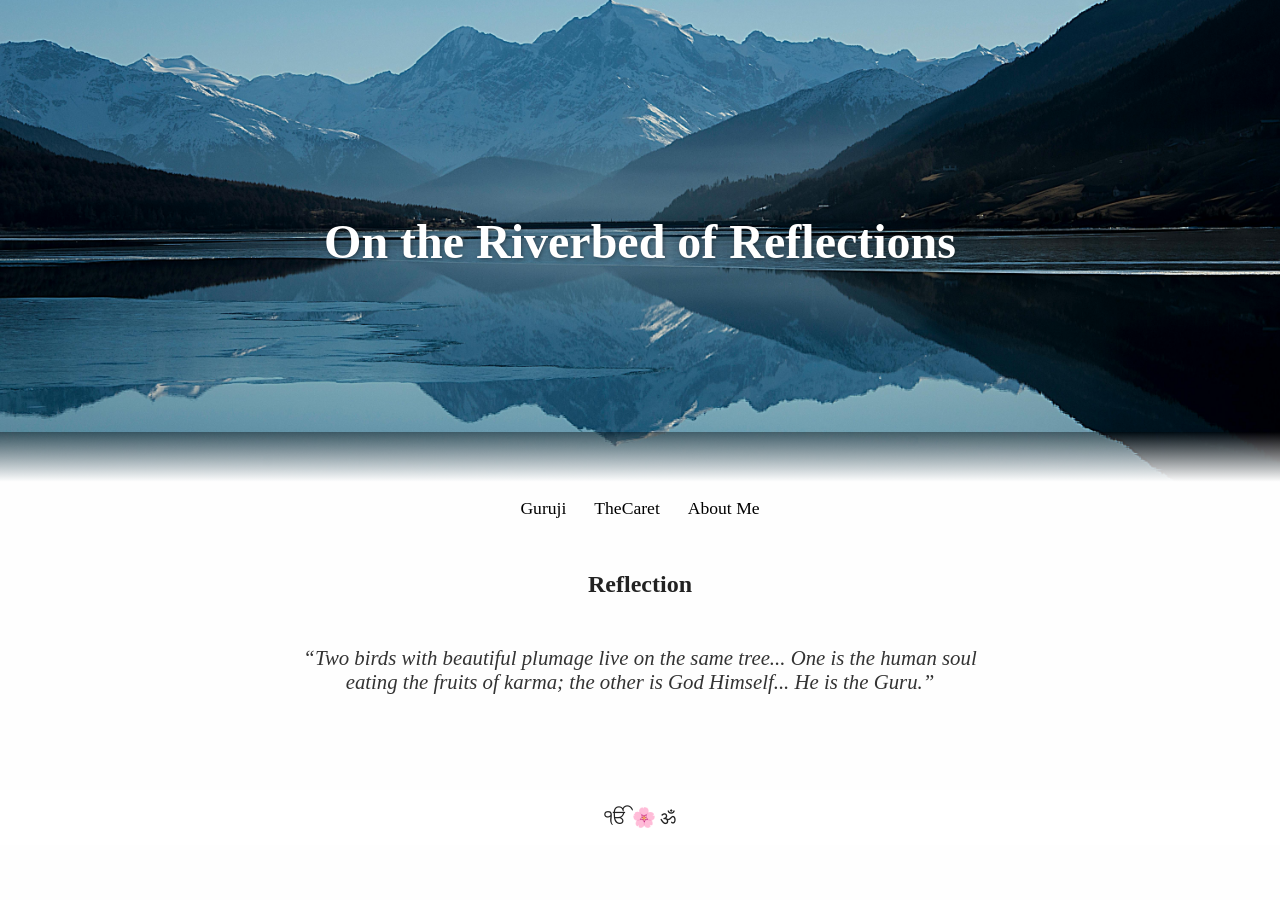
<file: index.html>
<!DOCTYPE html>
<html lang="en">
<head>
  <meta charset="UTF-8">
  <title style="height: 10px;" >On the Riverbed of Reflections</title>
  <link rel="stylesheet" href="styles.css">
</head>
<body>
  <header class="hero-header">
    <h1>On the Riverbed of Reflections</h1>
  </header>
  
  <nav style="text-align: center; margin: 1rem 0;">
    <a href="Guruji.html" style="color: black; margin: 0 12px;">Guruji</a>
    <a href="TheCaret.html" style="color: black; margin: 0 12px;">TheCaret</a>
    <a href="about.html" style="color: black; margin: 0 12px;">About Me</a>
  </nav>
    
  <main style="text-align: center">
    
    <section>
      <h2>Reflection</h2>
      <blockquote>
        “Two birds with beautiful plumage live on the same tree... One is the human soul eating the fruits of karma; the other is God Himself... He is the Guru.”
      </blockquote>
    </section>
  </main>
  <footer>ੴ 🌸 ॐ</footer>
  <script>
  window.addEventListener('load', () => {
    document.body.classList.add('loaded');
  });
</script>

</body>
</html>
</file>
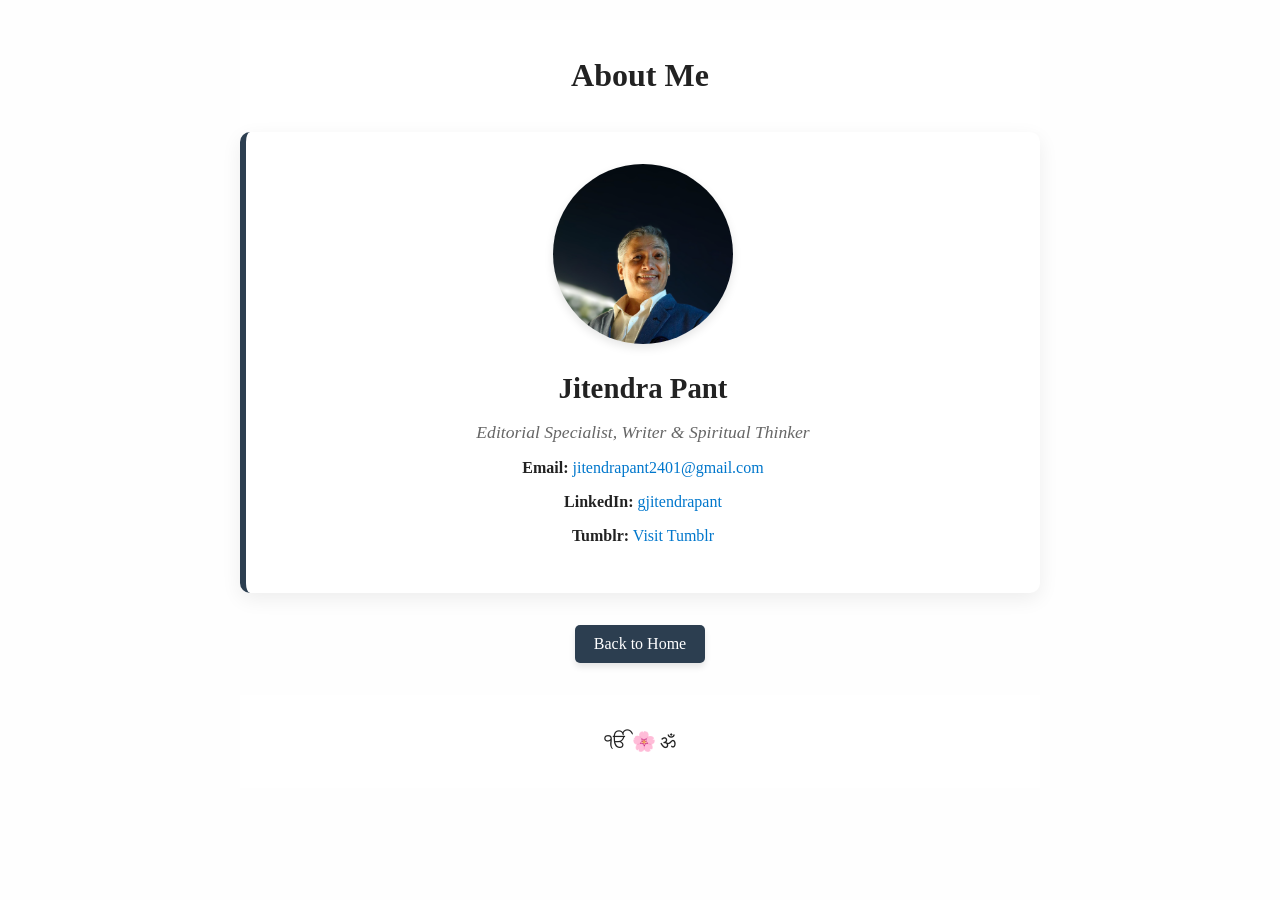
<file: about.html>
<!DOCTYPE html>
<html lang="en">
<head>
  <meta charset="UTF-8">
  <meta name="viewport" content="width=device-width, initial-scale=1">
  <title>About Me - Jitendra Pant</title>
  <link rel="stylesheet" href="styles.css">
</head>
<body>
  <div class="container">
    <header>
      <h1>About Me</h1>
    </header>

    <section class="profile-card">
  <img src="images/DP_1.jpg" alt="Jitendra Pant" class="profile-pic">
  <div class="bio">
    <h2>Jitendra Pant</h2>
    <p class="subtitle">Editorial Specialist, Writer & Spiritual Thinker</p>
    <p><strong>Email:</strong> <a href="mailto:jitendrapant2401@gmail.com">jitendrapant2401@gmail.com</a></p>
    <p><strong>LinkedIn:</strong> <a href="https://www.linkedin.com/in/gjitendrapant" target="_blank">gjitendrapant</a></p>
    <p><strong>Tumblr:</strong> <a href="https://www.tumblr.com/clearkettledrum/613814257735352320/the-broad-minded-devotee" target="_blank">Visit Tumblr</a></p>
  </div>
</section>


    <a href="index.html" class="back-button">Back to Home</a>

    <footer>
      <p>ੴ 🌸 ॐ</p>
    </footer>
  </div>
  <script>
  window.addEventListener('load', () => {
    document.body.classList.add('loaded');
  });
</script>

</body>
</html>
</file>
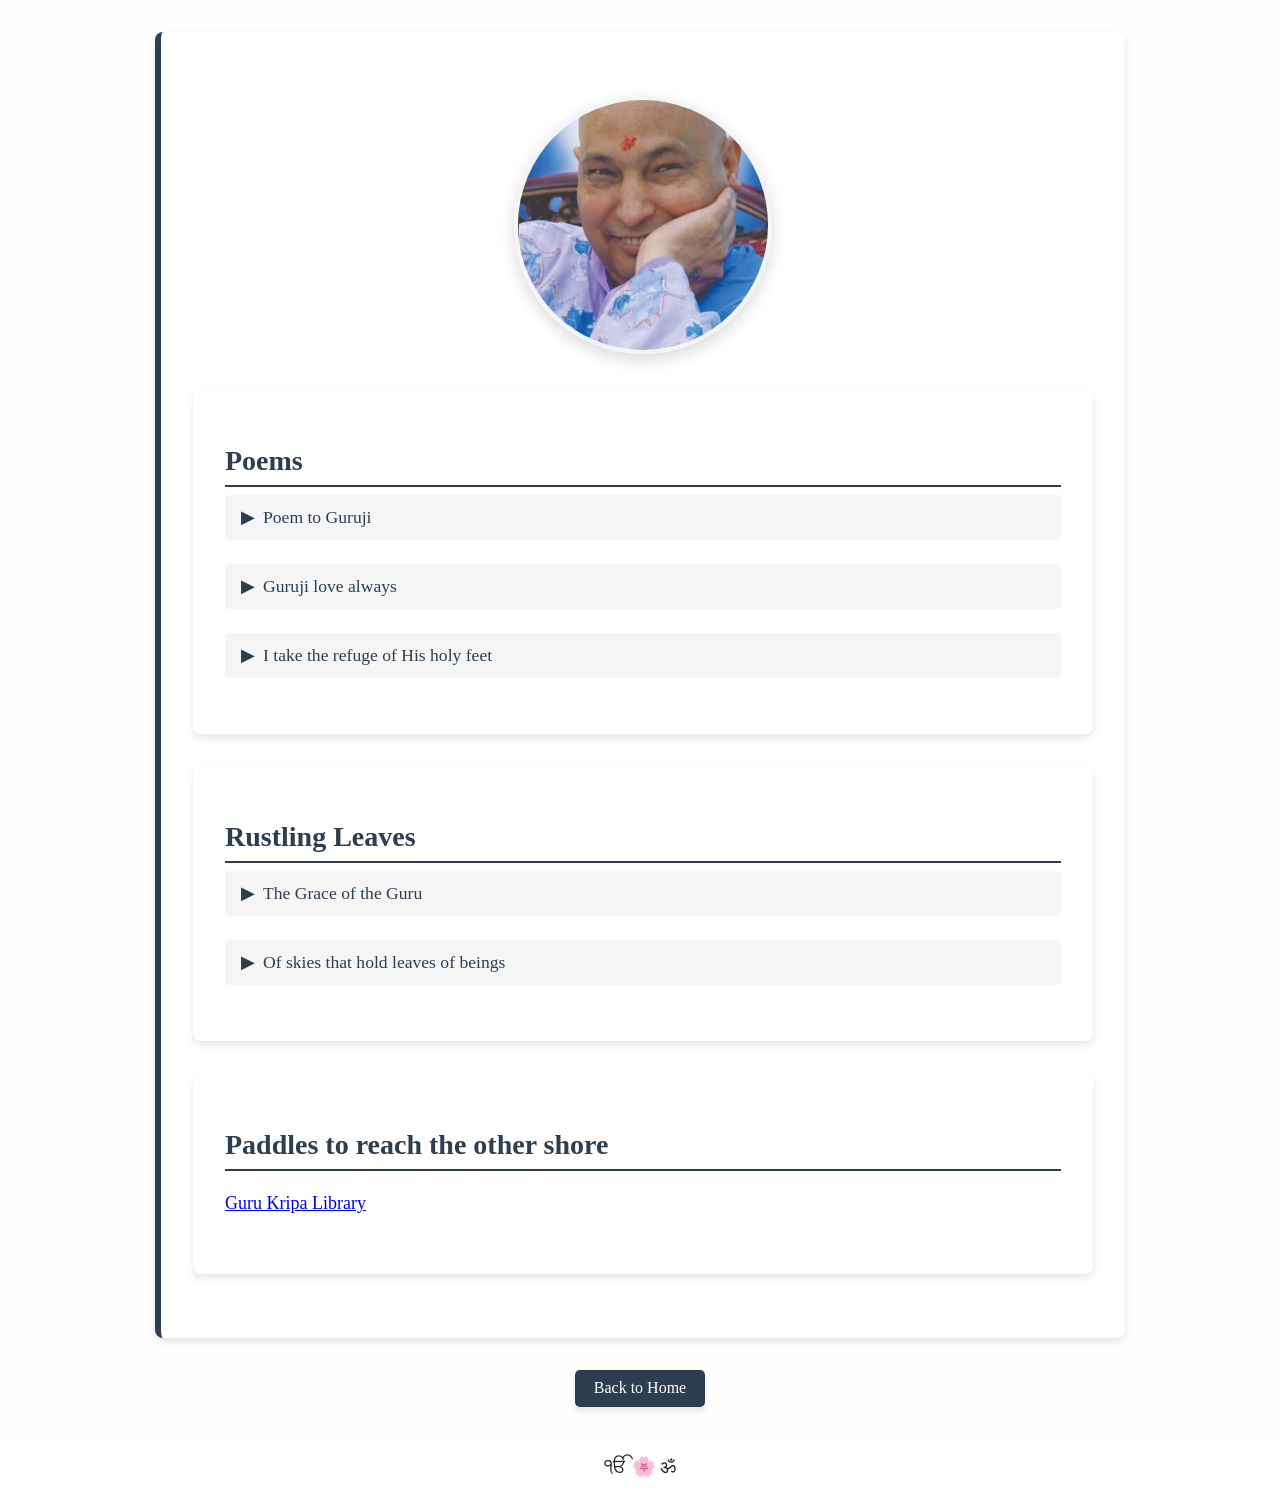
<file: Guruji.html>
<!DOCTYPE html>
<html lang="en">
<head>
  <meta charset="UTF-8">
  <title>Guruji</title>
  <link rel="stylesheet" href="styles.css">
</head>

<body >
  <main class="article">

<!--  HEADER -->

  <div class="guruji-header">
  <img src="images/Guruji.webp" alt="Guruji" class="guruji-image">
  </div>



<!-- POEMS -->

    <section class="poem">
      <h2>Poems</h2>  
      
      <div class="collapsible-section">
        <button class="collapsible">
          <span></span> Poem to Guruji
        </button>
        <div class="content">
          <p>
            You have been the sky to my poor tree
            While countless skies have languished as leaves
            And oceans of leaves have murmured lullabies before nothing
          </p>
          <p>
            Still you alone have remained
          </p>
          <p>
            Bring down rain forests of blessings
            Stir the landscape of your bliss
          </p>
          <p>
            Now may these green songs touch
            The twin flowers of your feet
          </p>
        </div>
      </div>

      <div class="collapsible-section">
        <button class="collapsible">
          <span></span> Guruji love always
        </button>
        <div class="content">
          <p>
            “Two birds with beautiful plumage live on the same tree together, in fast friendship. Of
            these, one eats the fruits of the tree; the other does not and keeps looking on. So in this
            body (the tree) there are two birds, with the same form and beautiful wings. One is the
            human soul eating the fruits of karma; the other is God Himself, of the same nature. He
            is also in this body, the Soul of our soul. He eats neither good nor evil fruits, but stands
            and looks on. He is the Guru.”
          </p>
        </div>
      </div>

      <div class="collapsible-section">
        <button class="collapsible">
          <span></span> I take the refuge of His holy feet
        </button>
        <div class="content">
          <p>
            To the Guru who pours his mercy
            On the parched land of the soul
            Divested from reality—
            I take the refuge of His holy feet  
          </p>
          <p>
            To the Guru who wakes up
            Knowledge from its sleep,
            Turning its eyes inward—
            I take the refuge of His holy feet
          </p>
          <p>
            To the Guru who flows as reality
            Into a waiting heart and a mind empty
            Of all conceptions and flux—
            I take the refuge of His holy feet 
          </p>
          <p>
            To the Guru who blows the conch of truth
            With ardent yet silent love
            Distressing the disciple from his sleep—
            I take the refuge of His holy feet
          </p>
          <p>
            To the Guru who glancing at the disciple
            Wakes him to see
            The invisible face of his own self—
            I take the refuge of His holy feet
          </p>
          <p>
            To the Guru who clasps the disciple
            To his own illimitable being
            Till he becomes one with it—
            I take the refuge of his holy feet
          </p>
          <p>
            To the guru who plucks out the thorn of ‘I’
            From his disciple’s long-suffering feet
            Uprooting the cause of sorrow
          </p>
          <p>
            I gift the ‘I’—
            In final and full prostration forever
          </p>
        </div>
      </div>
      
    </section>

<!-- RUSTLING LEAVES -->

    <section class="article-nested">
      <h2>Rustling Leaves</h2>

      <div class="collapsible-section">
        <button class="collapsible">
          <span></span> The Grace of the Guru
        </button>
        <div class="content">
          <p>
            The Guru is the destiny of the disciple. Under the sun of his grace, and the occasional
            fulsome baking, the disciple matures. He loses his pretensions and his prejudices, his
            false image of the self and realises; that realization is reflected through his human
            personality. Spirituality is a weaning away from false ideas rather than a gaining of
            something new. To grow spiritually is to realize that you are losing your outer sheaths
            and coming, at rates of speed fit for different temperaments, to your real identity.
            Spirituality is innate and never an object of acquisition, even if it be a mental state.
          </p>
          <p>
            The significance of the Guru, under this viewpoint, is analogous to that of the gardener.
            An excellent gardener who can find seeds and manure and just the right sun and shade
            no matter what the soil type. The gardener spends some time gently digging at the hard
            soil—because that is what most of us are like: Hardened materialists with small stony
            hearts. With the spade of love, he gently breaks these into soft lumps without unsettling
            the top soil of our personality. Demolition of the personality is left for those who can take
            it. Had the Guru-gardener broken into our hearts with the full force of pure love, the
            personality would disintegrate. For most, that would be unbearable; a psychical
            rollercoaster that could not be ridden.
          </p>
          <p>
            After tilling the ground, the Guru selects the seed that can be dropped into the flower
            bed. He pats disciplinary mud around it. Take this to mean sadhana: It can either be
            introduced with formality or without orthodoxy, with a casual command. But the vital
            energy that inspires the sadhana is the Guru’s grace.
          </p>
          <p>
            The Guru then waters the seed and steps away for a while. The life of outer
            circumstances of events, of sorrow and happiness, shines on the young plant. It yearns
            for true light, and the Guru again steps in. Some weeding is required after a bit of
            experience gathering; maybe a strong pesticide; more manure or some slight tilling. He
            does what is needed and steps away again. The process is repeated. The disciple is
            tended and grown until he blooms into himself. The Guru keeps doing this for those
            earnest in his sanctuary. He sees into the nature of all those who come and
            understands who is ripe for what. By deep insight he knows of the <i>shraddha</i>, the
            commitment and conviction the disciple has made ever since he has been an individual
            being, and plants the seed natural to that environment. He does not make everybody
            into one kind of flower. The Guru is not cloning. He is growing a garden full of all kinds
            of flowers.
          </p>
          <p>  
            The Guru’s role is akin to the mother’s at home. She feeds, nurtures, cares, protects,
            teaches, grooms, prods, punishes, loves, forgives, loves again. The Guru is nothing
            else but the lap of the divine mother. To write about his significance is a foolish fancy. It
            is foolish because the plenitude of his nature and its transcendence can’t be described.
            Thus, whatever is wrought by words can only point to the Guru. It cannot describe him
            fully. It is fancy because the mediator in the act of writing is the mind. The mind, as we
            know, is unduly capricious. But an act of grace can easily make it sing to the Guru’s
            tune. Attunement to the Guru gets the mind in line, allowing the ideas of a higher
            consciousness to seep through.
          </p>
          <p>  
            These ideas are but the elements of Truth, radical for the intellect entrenched in short-
            termism yet as ancient as the universe to those who have stuck to dharma. The Guru
            shows us through the experiences we undergo that there is dharma, righteousness,
            truth, God. Once our learned scepticism is eroded, he shows how dharma and faith
            work in our lives, how they provide sanctuary and safe harbour and how they free the
            life encased in a human body into the great ocean of being.
            Through the Guru’s tending, the aspirant feels a natural expansion of his feelings and
            thoughts. He loses self-worry and gains concern for others. Not through something as
            blunt and obvious as moralizing sermons, but through a keen method known as the
            Guru which opens his eyes.
          </p>
          <p>
            Yet one man’s experiences cannot be another man’s fodder. All the learning that can be
            expected from another’s experience is like akin to reading a book in a language not
            one’s own. The experiences of humankind have to be distilled into the disciple till he
            feels one with mankind’s sorrows and joys and realizes that his destiny is that of the
            human race. That his singular liberation is not just for him, but that in it lies the light that
            shines for all.
          </p>
          <p>
            The Guru’s task is to make the disciple, understandably reluctant because this is not the
            romantic spiritual holiday he may have expected, undergo training. How the Guru does
            this he only knows, but he uses the pattern of the disciple’s life to train him, to make him
            spiritually fit. This is the most wondrous aspect of the Guru. It is not the supernatural
            powers he possesses, his intense physical presence that constantly bursts with the
            divine energy behind it, but the wholesome yet inscrutable way in which he prepares the
            disciple that is amazing.
            Too much attention is at times paid to fitness tests for the Guru, but as the Vedic saying
            has it: Both the Guru and the disciple have to be ideal. They have to fit like a hand in a
            glove.
          </p>
          <p>
            The Guru is an impulse given to the being within you to out itself. He is the igniter of the
            spark, and no spiritual combustion can take place, no spiritual engine can fire, without
            the true spark of the Guru. A false guru just can’t start the ignition. The Guru does not
            bring spirituality from the outside; he shows it within you. <i>The Guru’s job is not of
            transportation of learning, mystical, ritualistic or secular, but of transcending the
            ignorance of the disciple</i>. He takes a pickaxe to your ignorance and destroys it forever.
            “The first lamp is the Guru,” says Swami Vivekananda, “and the lamp that is lighted from
            it is the disciple.”
          </p>
          <p>    
            Before that aspiration is reached, preparatory steps are called for<sup><a href="#footnote-1" id="ref-1">1</a></sup>. First, the disciple
            must want the Guru. He must develop love for him, for then alone can he trust him. As
            the novice begins to stir with devotion, he begins to feel inadequate to this love. This is
            very natural. If you love a superior person, you soon see where you are coming up
            short. It is not a reaction prodded by the person of the Guru, but a realization brought
            about by love itself.
          </p>  
          <p>  
            Second, the disciple must want to become worthy of the Guru’s love. He acknowledges,
            without the guidance of moral strictures, his misalignment from what he sees in the
            Guru.
          </p>    
            <div id="footnote-1" class="footnote">
            <strong>1</strong> This is not a formal scheme; neither is it implied that these seven steps happen in order or that all of them are necessary.
            </div>
          <p>    
            Third, he must make the effort to purify himself. To rise in love, as the common saying
            has it. This purification may be brought about by prayers, rituals, mantras, and other
            spiritual exercises, but it is not necessary that it should be. A glance of grace from the
            Guru can set in motion internal processes that bring out and cleanse states of being. It
            is not a purification that is ceremonial, but a cleansing of the mental swamp that is our
            common store of mischief. It can come about through <i>sadhana</i> and <i>sewa</i>. (The karmas
            that make up the body must be exhausted in service—that is sewa. The devotee thinks
            he is doing selfless service at the behest of the Guru, but it is actually the Guru that is
            taking pains on one’s behalf. Sewa is the wish-fulfilling tree and provides refuge).
          </p>  
          <p>  
            Fourth, he must drop the ego. He must cleave less to outer circumstance to fortify
            himself and depend fully on the Guru. He views himself less as an individual and more
            as an agency. His commitment to self-seeking and self-aggrandising goals wanes as he
            feels their hollow transitoriness and acknowledges their futility. He ropes his ego to
            something more gratifying, more fulfilling. Yet the nature of the higher good is such that
            the ego can’t latch on to it. <i>The devotee finds that the dharma cannot feed his ego, and
            the Guru absolutely not</i>. The effect is that he develops emotional maturity. He may love
            and yearn for the Guru as much as he wants, but these emotions become interiorized.
            His prayers may continue, but they lose sentimentality and self-pity. The devotee gives
            up all self-seeking, he does not seek to bend circumstances towards personal gain.
            Instead, the disciple sees the hand of the Guru in the shaping of circumstances.
          </p>  
          <p>  
            Fifth, he surrenders to the Guru. Coeval with the relinquishment of the ego comes the
            Guru’s gift of surrender. It is said that the disciple must surrender to the Guru. But who
            is going to surrender to whom? How can surrender be willed? The minute it is done
            through force of mind or even through an act of understanding it becomes not
            surrender, but the effect of an action ordained by an individual. A subtle form of the ego
            hides behind such noble and meritorious acts, for the true cause of surrender is the
            Guru’s grace <sup><a href="#footnote-2" id="ref-2">2</a></sup>.
          </p>
          <div id="footnote-2" class="footnote">
            <strong>2</strong> Question: If ‘I’ also be an illusion, who then casts off the illusion?<br>
            Answer: The ‘I’ casts off the illusion and yet remains ‘I’. Such is the paradox of self-realisation. The
            realised do not see any contradiction in it. Take the case of bhakti [devotion]. I approach Iswara and pray
            <a href="#ref-2" aria-label="Back to reference">↩</a>
          </div>
          
          <p>
            Sixth, he becomes one with the Guru. As such this not a step, but a consequence of all
            that came before. The effect of the Guru’s grace is <i>tivra</i> or <i>ugra</i>, rapid, after the ego is
            gone and just the remnants of the personality remain. The personality is then like a shell
            within which the Guru has his abode. The disciple and the Guru are one. The Guru
            works through the disciple, who has lost his sense of wrongful identity and wholly knows
            who he is, to take the disciple towards the realization, as Shri Ramana Maharishi put it,
            that <b>“God, Guru and Self are one.”</b> The spiritual light leaps from one bodily frame to
            another and passes on, ever-lit. The Guru and disciple, thus, form an informal tradition
            of a continuous ‘showing of lights’, or <i>arati</i>, to the divine that is present in everyone even
            as it is beyond and above them.
          </p>
          <p>  
            Seventh, divine sport. The way once walked assiduously has been transcended. The
            heroism of the soul has realized its aspiration and been consumed by it. Now, what
            happens is <i>leela</i>. The divine plays through you to bring others to the divine threshold. A
            fully realized soul, who has transcended all limitations, now is godly, is holy, is sacred
            even if and when enmeshed in the barbarism that the flesh is heir to.
          </p>
          <p>  
            Knowledge, power, purification, worship, doership all these have been bid goodbye. The
            soul is done. Even God is done. There is nothing to attain, nothing to fear and nothing to
            hope for. No beginnings and no ends, for all beings and ends are in you. Being and non-
            being are the two hands of this divine personage whose foot is on the Earth and whose
            head in the highest heavens. Through his pores he sustains the universe and through
            his formlessness he holds it together and goes beyond it. This is not liberation and
            realization, but the transcending flight of the self beyond the causal dream of the world
            into the infinite real.
          </p>  
            <div class="footnote">
              to be absorbed in Him. I then surrender myself in faith and by concentration. What remains afterwards? In
              place of the original ‘I’, perfect self-surrender leaves a residuum of God in which the ‘I’ is lost. That is the
              highest form of devotion [para bhakti], parapatti, surrender or the height of vairagya. You give up this and
              that of ‘my’ possessions. If you give up ‘I’ and ‘mine’ instead, all are given up at a stroke. The very seed
              of possession is lost. Thus, the evil is nipped in the bud or crushed in the germ itself. Dispassion
              [vairagya] must be very strong to do this. Eagerness to do must be equal to that of a man kept under
              water trying to rise up to the surface for his life.
              --Padamalai: Teachings of Sri Ramana Maharishi; recorded by Muruganar; first English translation by Dr
              T.V. Venkatasubramaniam; Robert Butler and David Goodman (editor), p 217.
              
              Right through the Guru’s grace is the only constant. The ascent is made possible
              through the divine manifestation of grace in the form of the Guru.
            </div>
          </p>
        </div>
      </div>

      <div class="collapsible-section">
        <button class="collapsible">
          <span></span> Of skies that hold leaves of beings
        </button>
        <div class="content">
          <h4>And the ideal book on the Guru that isn’t in the works, while Grace is</h4>
          <p>
            Books that start with questions are not go-tos for most people. My question in beginning to write this is:
            What kind of book would I like to read about Guruji and about spirituality? The first answer is that I would
            love to have in my hand a large, extremely well-written book about the Guru-disciple relationship as seen
            through the eyes of the disciple, as witnessed in his life, and as expressed in the soulful intimacy of the tie. On
            top of it, I would like to get the Guru’s perspective, too. (<i>Perspective</i> because that is what we are within the
            limits of language calling it.) The last could become available if the Guru chanced to have mercy on the poor
            guy undertaking this building of words where the relationship could be housed, and if the writer became a
            channel of transmission. The only way to get it would be to pray, beseech, plead, throw tantrums, and then
            settle down before a white page of uncertainty.
          </p>
          <p>
            The Guru’s perspective on the disciple and the spiritual affair would have to be a transmission. The narration
            of the biographical aspects—how the contact was made, the moment of binding, the introduction to the
            teachings, the playing-out of the path in real life, the learnings, the movement ahead—and the forging of the
            relationship: how it was tended to by the Guru, how it was used to teach the disciple, how it became a
            conduit of love and protection, how it showed the Guru to be what he or she was—all this would be a matter
            of retrospective reckoning for the disciple.
          </p>  
          <p>
            Finally, all of this should fit under that great umbrella of ‘spirituality’. Which doesn’t mean a grand finale that
            led to some halo around the disciple’s neck or the bestowal of some special powers. (It would decent if these
            were conferred one would like to think. We could, for starters, escape the common cold for the rest of our
            lives and, further along, have certifiable moments of absolutely blinding bliss and incorruptible intuition.)
          </p>
          <p>
            But spirituality isn’t wishful thinking or wishful getting. It is how we spend our lives, and how it fits into our
            lives. To that end one too has to show the hand of the Guru, Guruji, in shaping lives.
          </p>
          <p>
            At the outset then, one asks for benediction and grace from His Majesty, his beautiful caring and unfailing
            love that has swooped down into the miasma and mess of my life (as it was, as it was) and cleaned it up, made
            its ground softer and more pliable, more accommodating to the seeds of steadfast virtue and humble yet
            strong growth that he has so laboured to farm. I also put my palms out, open, longing, for grace and wisdom
            and art in the craft of writing and telling and bringing you, devotees and readers, into the space where the
            Guru and disciple meet. This place is not a location, and it is not meant to be for just a season, it is there for
            all time and for all the roles we have to play.
          </p>
          <p>
            One should never fail to mention that though writing is undoubtedly creative, revising and getting it just right
            is where genius lies. Since I am poorly possessed of both, I must again entreat the Creator, Shiva Himself, to
            cast a benign look at this endeavour even as I realize what a folly it is to ask Him to do so. Here he is engaged
            in the five-fold aspects or acts of His being: creation, sustenance, reabsorption, concealment, and grace. And
            here I am with pen in hand, hoping to shine a light on how His grace in the form of His becoming my Guru
            enlightened my life. It is foolishness, but since <i>anugraha</i> is an aspect of his being, I might as well press on. For
            the Lord is reputed to help the foolish far more than the wise who can take care of themselves. He is
            Bholenath and my protector.
          </p>
          <p>
            But you, fellow travellers, I pray, you too cast a gentle eye on this travelogue. May you treat errant words and
            arrant remarks with forgiveness, thinking kindly that he is but a knave, and his words are an entertaining
            repast, a light breath of frivolity, a mere undercurrent in the high seriousness of our endeavour. For though
            some would have it that the spiritual journey is a serious matter, to my mind it is more sincerity than talk and
            work, and if I fail to impress you in these, please put it down to the trespass of the fool.
          </p>
          <p>
            It would be nice to assure you with my qualifications at this point in time. Indeed, the entire matter of being a
            spiritual <i>Adhikari</i> is undeniable. You have to be capable of what you want. And yet capacity alone isn’t what
            the Guru sees, I believe. I have to believe, otherwise I’d have no legs left to stand upon. There is the ability to
            hold and give out love, to be unbiased, to <i>be fully human</i>, to be spiritually sensitive, to be willing to be tested, to
            be willing to walk on when certain disappointment looms ahead and distrust keeps nipping at your feet. I
            believe this is all about Trust and Love (the ones that are adorned with capitals in the bazaar of values). And
            you could equally translate these as Faith. And what is Faith but knowing God’s will? And what else is certain
            of God’s wish but that it is unknowable. For to know God is to partake of His nature by His grace or, as they,
            say: To know god is to be god (even if momentarily, in small caps—in fact, to know the G-O-D is to go
            beyond being an embodied person). Knowing God’s will is a huge presumption. Yet, devotees of all times and
            climates, have known it, have borne witness to its workings and sometimes given an account of it.
            <i>Autobiography of a Yogi</i>—yes? The surrendered songs of Mira Bai, the imperious <i>dohas</i> of Kabir, the
            transcendental power and immense sweetness of the Gurubani. Though foolishly conjoined together, these
            are the words of God or, more accurately, His word made familiar in human speech by spiritual giants.
          </p>
          <p>
            Where do I stand? What can I tell you that would add to this even a comma? But it is Guruji’s love that
            comes to the fore and makes each one of us unique. The shade of the tree has its use as does the peak of
            Everest. The Himalayas change the path of the monsoons and, thus, of civilizational history while the tree in
            its dogged rootedness, rests a pilgrim and nests a brood. I am not a tree. I am a leaf playing a minor melody
            before it touches the ground of its being. I am rustling words and you are listening from the zone of your
            large, capacious being, allowing these to be part of your soundscape, part of your journey.
          </p>
          <p>
            The Guru, of course, is the sky. There might not be an ‘of course’ about it for some. The Guru might be seen
            as a human being, a personality harbouring likes and dislikes, favouring this over that, possessed by moods,
            thoughts, feelings and fancy, whimsical in making decisions, giving orders, bowing to the ebb and flow of life
            as we do, succumbing to illness and rumour and undignified opinion, rising above temptation and greed,
            nobly giving, sacrificing: in a word, being completely human. That, to my mind, is the great trick of the
            Sadguru. That he is human. That you may see him from the vantage of human eyes. But the contents of the
            sky are not the sky and though the contents may inspire awe and wonder and homage, the sky is untouched
            by homily or censure. Its vantage point, its point of view, the Guru’s perspective is Godlike. The Guru does
            indisputably and fully know God, and God knows the Guru: My Father and I are one only then. To be less
            than this is not to be the Sadguru even though one may be incredibly spiritually felicitous. The Sadguru is
            really God. You may be incredulous of this truism, because of the dress of humanity that the Guru wears. Yet
            this is a dress; it is not, as we would say, the person himself.
          </p>
          <p>
            I am the leaf and he is the sky. And this relationship, both biographical and spiritual, is what I would like to
            read a book about. That, as I suggested above, is the first kind of book I’d like to read.
          </p>
          <p>
            The second kind book of I’d have is a treatise of sorts on the teachings of Guruji. An elegantly crafted
            manual, sutra-like in brevity, with a clear exposition of the teaching. Like this:
          </p>
          <p>
            First sutra: <b>To revere your Guru is to love him.</b>
          </p>
          <p>
            Elaboration: Revere means to hold in abiding love. To abide in love means to find no change in affection
            regardless of circumstance. To hold in affection means to be firm in faith. Hence, being firm in faith is
            abiding in love.
          </p>
          <p>
            Second sutra: <b>The Guru is the Guru always.</b>
          </p>
          <p>
            Elaboration: After you have tested and welcomed your Guru, after you have affirmed to your satisfaction that
            he is you guru fully, you are always his disciple no matter your attainment or lack of it. In the farce, tragedy
            and utter humanity of this world-stage, the Guru appears in many guises and appears to wear many faces. He
            could be a silent <i>mauni</i>, he could be mirthful, he could be powerful, he could be as tender as the mother, as
            severe as a disciplinarian, he could be severely demanding on you even as he gives ample latitude to the rest,
            he could test you even as he lets others do as they wish, and far worse, he could willfully and fully ignore you.
            He is in all the outward moods of his fulfilled and perfect being, your guru. Your obeisance must never falter;
            there must be an inner sacredness of approach towards him.
          </p>
          <p>
            Third sutra: <b>The disciple is the melody the Guru creates.</b>
            Elaboration: The Guru’s job is to make you like him. Your resistance is your perversity. But your resistance is
            a fact of your being, you cannot dismantle it in one go. So let the Guru work on it. You try to be less resistant,
            more pliable, more accepting. The Guru, in this sense, can be what life brings you. As you accommodate
            yourself to the vicissitudes of life, the Guru supports you, teaches you and keeps you from falling apart. Since
            the Guru wants you to be perfected, wants you to reach the single root of your being—which is
            indistinguishable from life—you are like a violin to his bow. He keeps playing till he hears the note that
            signifies you have lost yourself in the music that He is.
          </p>
          <p>
            Fourth sutra: <b>The Guru’s Word is law.</b>
          </p>
          <p>
            To revere the Guru, to abide in Love, to inhere in faith, to have a sacred synchronicity with him – all these
            require that the disciple abides and respects and acts in accordance with the Guru’s injunctions. This shows to
            the Guru that he is taken seriously and the disciple is as interested in fulfilling the aims of the Guru-disciple
            relationship as the Lord who is the Guru himself. All the injunctions of the Guru, related to either the
            practical world or to the invisible repository of mercy he represents, are meant to benefit the disciple. They
            are blessings in disguise meant to protect, teach, and enlighten a disciple. A Sadguru’s words are direct
            commands to the world of nature itself. The disciple who aligns himself with these stands the only sure
            chance of winning His grace.
          </p>
          <p>
            Fifth sutra: <b>The Guru never lets go of the disciple.</b>
          </p>
          <p>
            This spiritual tie is irrevocable. A Guru is not a person alone; he is reality made manifest. So when he sheds
            his mortal form, the disciple is not left wanting. The relationship is not abrogated with the fact of the Guru’s
            physical death. The Guru’s spiritual reality comes to the fore and through the invisible soul-strings he
            intervenes in his disciple’s life, teasing out his karma and preparing him for the path. Reality is not dependent
            on form. The vehicle of grace takes many shapes in conformity with the disciple’s need for security, love, and
            abidance.
          </p>
          <p>
            Sixth sutra: <b>Guru is Being Expressing Love</b>
          </p>
          <p>
            The Guru is the source and expression of love. It is life reaching out to you with open arms, not literally, not
            smothering you with sentiment, but walking with you when you are alone. And when are you not alone? Kid
            yourself not. All that you take to be ‘my’ and ‘mine’ is maya. As Sant Tulsidas writes in <i>Ramacharitmanas</i>:
            <blockquote>
              <p>“Me and mine, you, and yours—this is maya, which has captivated all jivas. The senses and their
            objects, and that up to which the mind can reach, O brother, know all that to be maya.”</p>
            </blockquote>  
          </p>
          <p>
            The mind itself, just a stream of water flowing outward, wavelets coming up as the waters from the incoming
            impulses goes over the riverbed of samskaras, or past impressions: Ingrained responses, trigger points,
            behavioural tendencies, emotional and irrational habits, oohs and aahs, wows and violences. That mind
            conjured up by samskaras interposes itself as an apparent personality, an identity, an interloper that makes an
            image in contradistinction to the limpid Being of the Guru. That has to be put in abeyance, relinquished,
            abandoned—and the Guru’s victory fully realized in reclaiming one’s true identity.
          </p>
          <p>
            Seventh Sutra: <b>The method of the Guru</b>
          </p>
          <p>
            For the ever-victorious Guru then the task is to shatter the image. How may this be done? Few in the history
            of humanity have achieved by themselves because you need an outer to point to the inner. To say, Hey
            Shvetaketu, <i>You are That!</i> The Guru, thus, comes for the fortuitous few who hearken to his call and subtly,
            urgently, insistently points to the centre of the disciple’s self. He reorients the disciple. He shows that
            Existence works on its own, for its own and through its own means. That no one is excluded. In fact, there is
            neither inclusion nor exclusion. But the best way to partake of such open-ended blessings is to quietly be.
            And the method of the Guru changes naturally, instinctively as the shape of the disciple changes before him.
            Whatever needs to pare the ego, to wear the personality down is offered by the Guru as karma comes to the
            disciple. The Guru points to a path that eventually, perfectly, naturally shows the disciple who he is. This can
            be devotion, wisdom, service, yoga, or none of these. It may just be meeting the Guru physically every day.
            For that energy can and does transform the disciple. Not into a superman or super mind, but into a very
            human, sweet, loving being that demands nothing, desires nothing, and abides simply naturally in whatever
            circumstances bring him.
          </p>
          <p>
            Thus, circumstances might bring about a book different to the one you wish for. The book I am desperate for
            is the book that opens the key to the Guru’s heart, that provides a clear, follow-able path that is certain to hit
            the goal of my life. I do not care if it is arcane: I could like it. But it must be a genuine teaching that is
            transmitted to me. I do not worry if it is outside the tradition that is being followed by a majority of devotees,
            it just should not be proscribed by my Guru. I am not sure if such a book exists. I am quite sure spirituality is
            not a gym-plan that one can train on. (But who knows!) I am sure transmissions exist, even in the form of
            books, and only need a consummate teacher to prize them open. It is a perfected disciple that can draft this
            book; I can only wait for it.
          </p>
        </div>
      </div>
    </section>  
  

<!-- GURU KRIPA LIB -->

    <section class="article-nested" >
      <h2> Paddles to reach the other shore</h2>
        <p>
          <a href="https://www.librarycat.org/lib/7rudra7"> Guru Kripa Library</a> 
        </p>

    </section>
  </main>

    <a href="index.html" class="back-button">Back to Home</a>
<!-- FOOTER -->

  <footer>ੴ 🌸 ॐ</footer>
  
<!-- Script: JAVA logic -->

  <script>
  // Collapsible logic
  document.querySelectorAll('.collapsible').forEach(btn => {
    btn.addEventListener('click', function() {
      this.classList.toggle('active');
      const content = this.nextElementSibling;
      content.classList.toggle('open');
    });
  });

  // Footnote navigation logic
  document.querySelectorAll('a[href^="#footnote-"]').forEach(link => {
    link.addEventListener('click', function(e) {
      const targetId = this.getAttribute('href').substring(1);
      const target = document.getElementById(targetId);
      if (target) {
        // Find the closest collapsible content and open it if not open
        const content = target.closest('.content');
        if (content && !content.classList.contains('open')) {
          // Open the collapsible
          const btn = content.previousElementSibling;
          if (btn && btn.classList.contains('collapsible')) {
            btn.classList.add('active');
            content.classList.add('open');
          }
        }
        // Smooth scroll to footnote
        setTimeout(() => {
          target.scrollIntoView({ behavior: 'smooth', block: 'center' });
        }, 100); // Wait for open animation
      }
    });
  });

  // Return arrow logic (for ↩ links)
  document.querySelectorAll('.footnote a[aria-label="Back to reference"]').forEach(link => {
    link.addEventListener('click', function(e) {
      const refId = this.getAttribute('href').substring(1);
      const ref = document.getElementById(refId);
      if (ref) {
        ref.scrollIntoView({ behavior: 'smooth', block: 'center' });
      }
    });
  });
</script>
<script>
  window.addEventListener('load', () => {
    document.body.classList.add('loaded');
  });
</script>

</body>
</html>
</file>
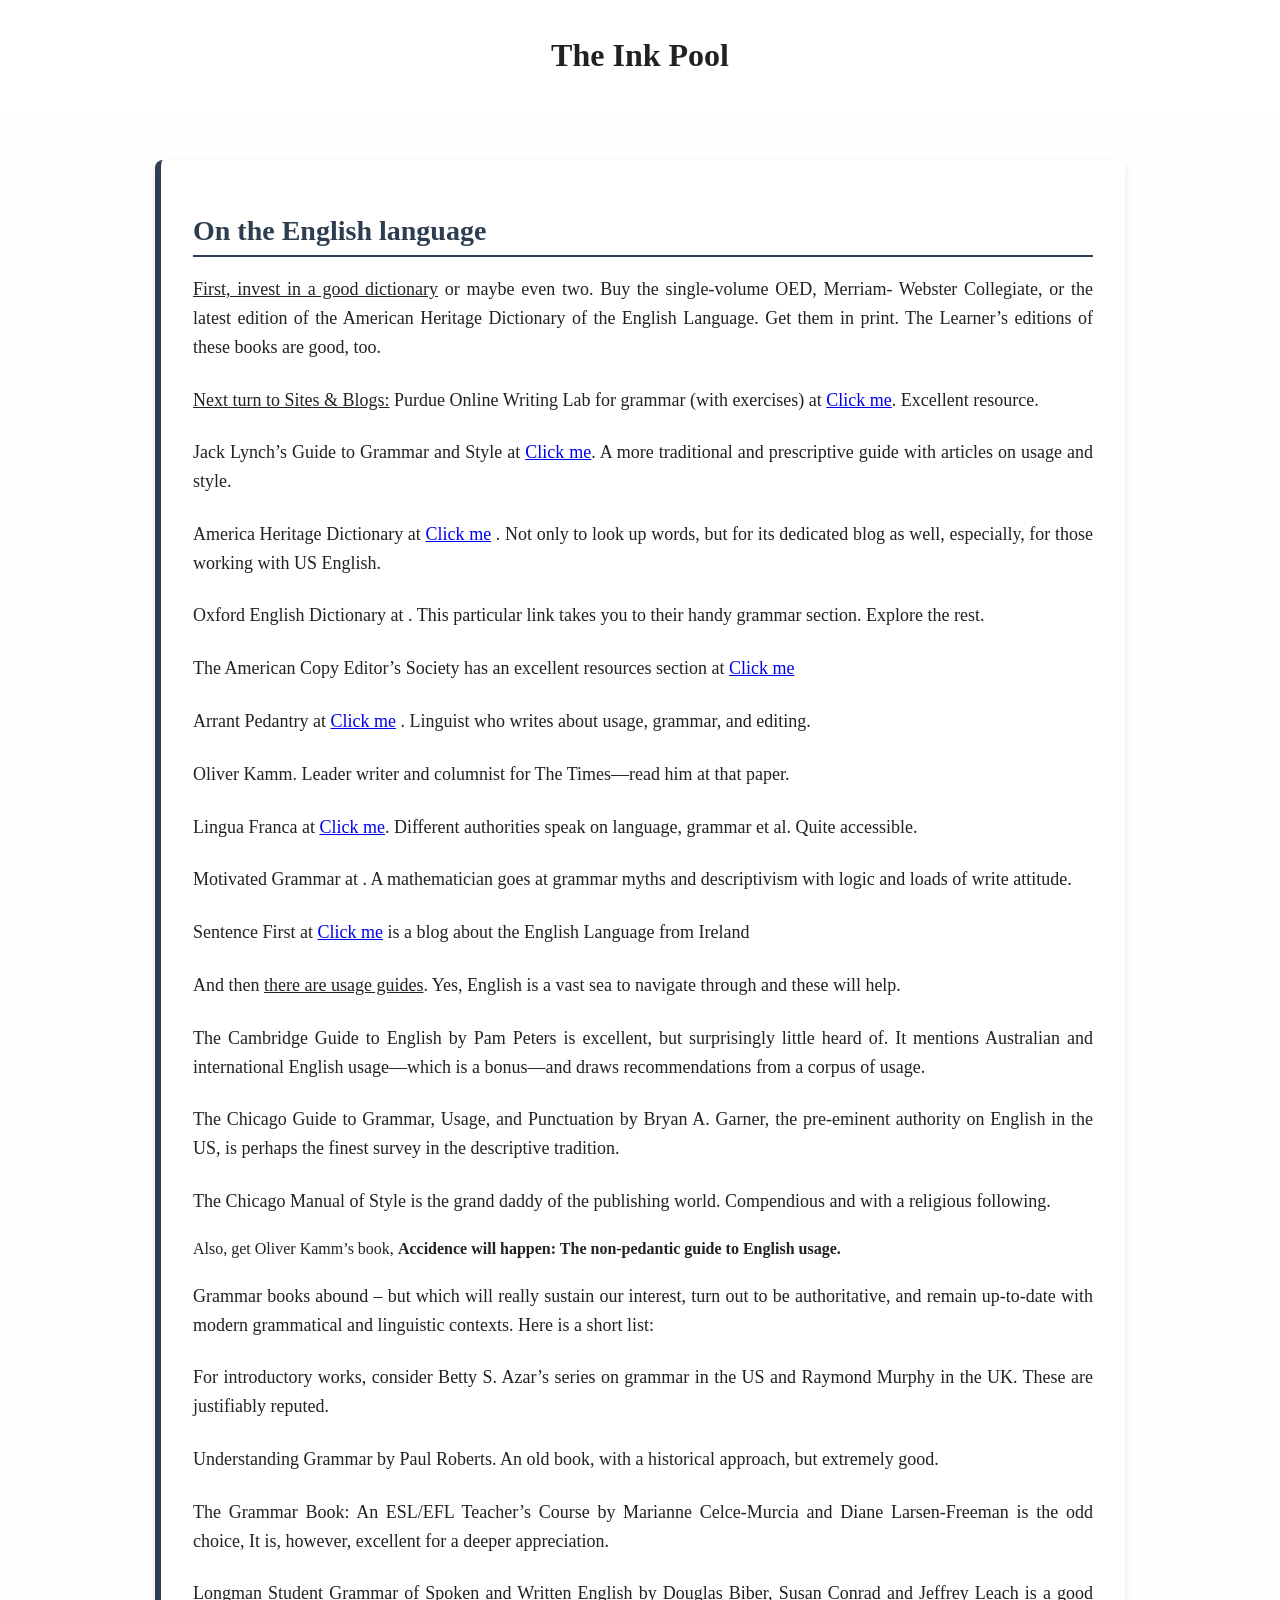
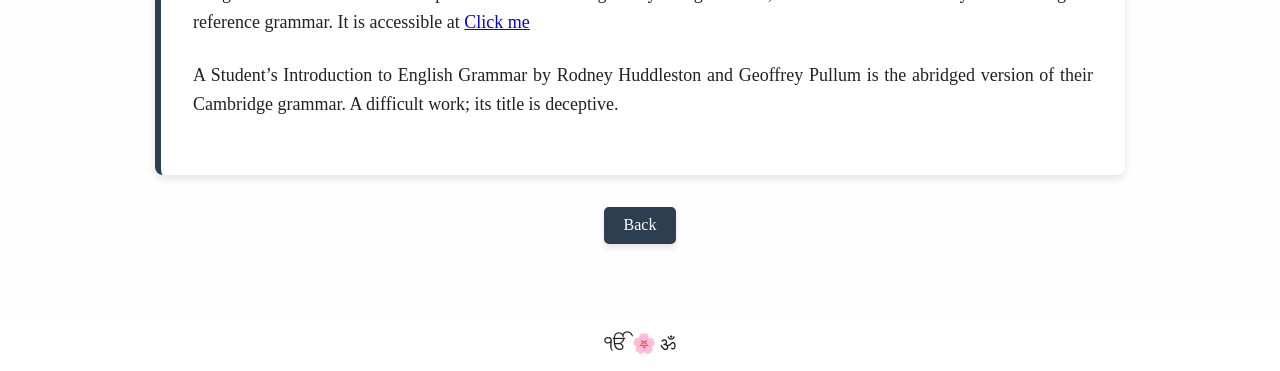
<file: inkpool.html>
<!DOCTYPE html>
<html lang="en">
<head>
  <meta charset="UTF-8">
  <title>The Ink Pool</title>
  <link rel="stylesheet" href="styles.css">
</head>
<body>
  <header><h1>The Ink Pool</h1></header>
  <main>
    <section class="article">
      <h2> On the English language</h2>
      <p>
        <u>First, invest in a good dictionary</u> or maybe even two. Buy the single-volume OED, Merriam-
        Webster Collegiate, or the latest edition of the American Heritage Dictionary of the English
        Language. Get them in print. The Learner’s editions of these books are good, too.
      </p>
      <p>
        <u>Next turn to Sites & Blogs:</u>
        Purdue Online Writing Lab for grammar (with exercises) at <a href="https://owl.english.purdue.edu/owl/">Click me</a>.
        Excellent resource.
      </p>
      <p>
        Jack Lynch’s Guide to Grammar and Style at <a href="https://jacklynch.net/Writing/contents.html"> Click me</a>. A more
        traditional and prescriptive guide with articles on usage and style.
      </p>
      <p>
        America Heritage Dictionary at <a href="https://www.ahdictionary.com/">Click me</a> . Not only to look up words, but for
        its dedicated blog as well, especially, for those working with US English.
      </p>
      <p>
        Oxford English Dictionary at <a href="https://en.oxforddictionaries.com/grammar/"></a> . This particular link
        takes you to their handy grammar section. Explore the rest.
      </p>
      <p>
        The American Copy Editor’s Society has an excellent resources section at
        <a href="http://grammarguide.copydesk.org/resources/">Click me</a>
      </p>
      <p>
        Arrant Pedantry at <a href="http://www.arrantpedantry.com/about/">Click me</a>  . Linguist who writes about usage,
        grammar, and editing.
      </p>
      <p>
        Oliver Kamm. Leader writer and columnist for The Times—read him at that paper.
      </p>
      <p>
        Lingua Franca at <a href="www.chronicle.com/blogs/linguafranca">Click me</a>. Different authorities speak on
        language, grammar et al. Quite accessible.
      </p>
      <p>
        Motivated Grammar at <a href="https://motivatedgrammar.wordpress.com/"></a>. A mathematician goes at
        grammar myths and descriptivism with logic and loads of write attitude.
      </p>
      <p>
        Sentence First at <a href="https://stancarey.wordpress.com/about/">Click me</a> is a blog about the English Language
        from Ireland
      </p>
      <p>
        And then <u>there are usage guides</u>. Yes, English is a vast sea to navigate through and these will
        help.
      </p>
      <p>
        The Cambridge Guide to English by Pam Peters is excellent, but surprisingly little heard of. It
        mentions Australian and international English usage—which is a bonus—and draws
        recommendations from a corpus of usage.
      </p>
      <p>
        The Chicago Guide to Grammar, Usage, and Punctuation by Bryan A. Garner, the pre-eminent
        authority on English in the US, is perhaps the finest survey in the descriptive tradition.
      </p>
      <p>
        The Chicago Manual of Style is the grand daddy of the publishing world. Compendious and with
        a religious following.
      </p>
        Also, get Oliver Kamm’s book, <b>Accidence will happen: The non-pedantic guide to English
        usage.</b>
      </p>
      <p>
       Grammar books abound – but which will really sustain our interest, turn out to be authoritative,
       and remain up-to-date with modern grammatical and linguistic contexts. Here is a short list: 
      </p>
      <p>
       For introductory works, consider Betty S. Azar’s series on grammar in the US and Raymond
       Murphy in the UK. These are justifiably reputed.
      </p>
      <p>
        Understanding Grammar by Paul Roberts. An old book, with a historical approach, but extremely
        good.
      </p>
      <p>  
        The Grammar Book: An ESL/EFL Teacher’s Course by Marianne Celce-Murcia and Diane
        Larsen-Freeman is the odd choice, It is, however, excellent for a deeper appreciation.
      </p>
      <p>
        Longman Student Grammar of Spoken and Written English by Douglas Biber, Susan Conrad and
        Jeffrey Leach is a good reference grammar. It is accessible at <a href="http://en.calameo.com/read/00069757666a6990f747d">Click me</a>
      </p>
      <p>  
        A Student’s Introduction to English Grammar by Rodney Huddleston and Geoffrey Pullum is the
        abridged version of their Cambridge grammar. A difficult work; its title is deceptive. 
      </p>
    </section>
    <a href="TheCaret.html" class="back-button">Back</a>
  </main>
  <footer>ੴ 🌸 ॐ</footer>
  <script>
  window.addEventListener('load', () => {
    document.body.classList.add('loaded');
  });
</script>

</body>
</html>
</file>
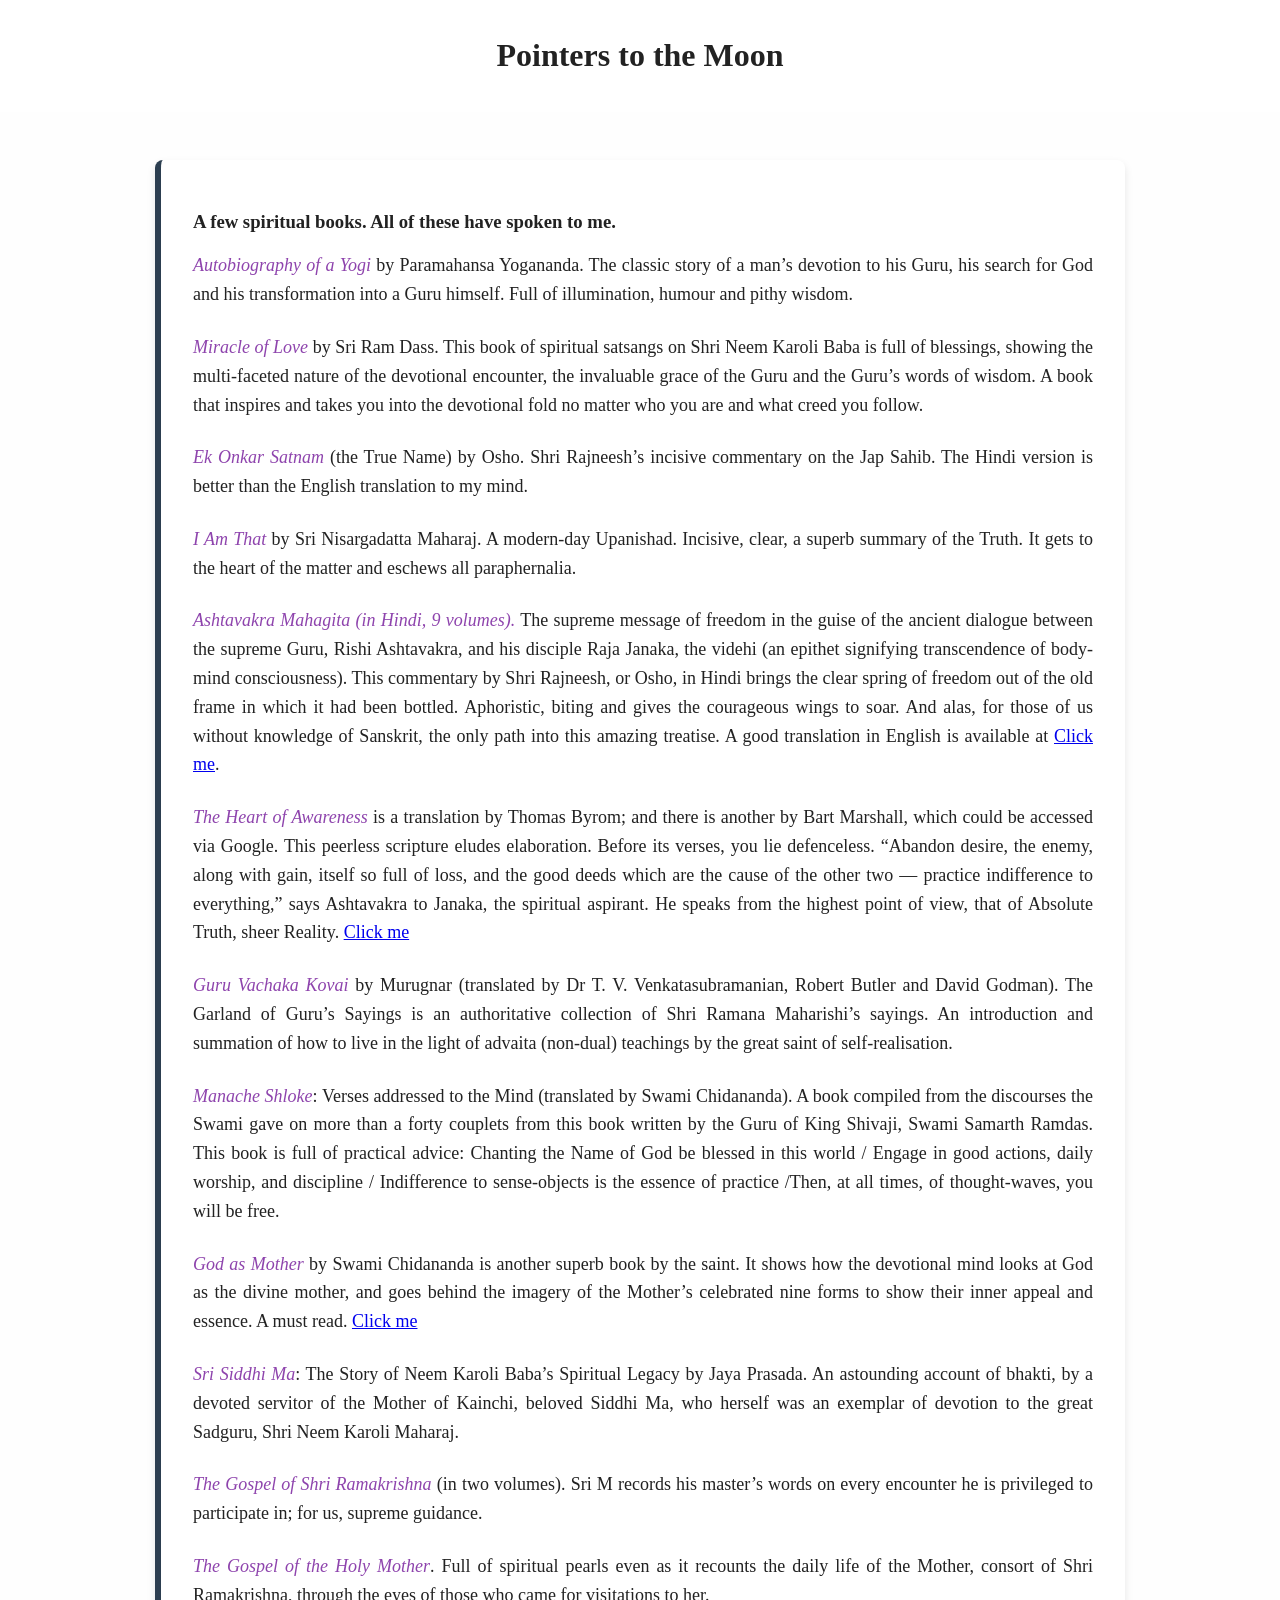
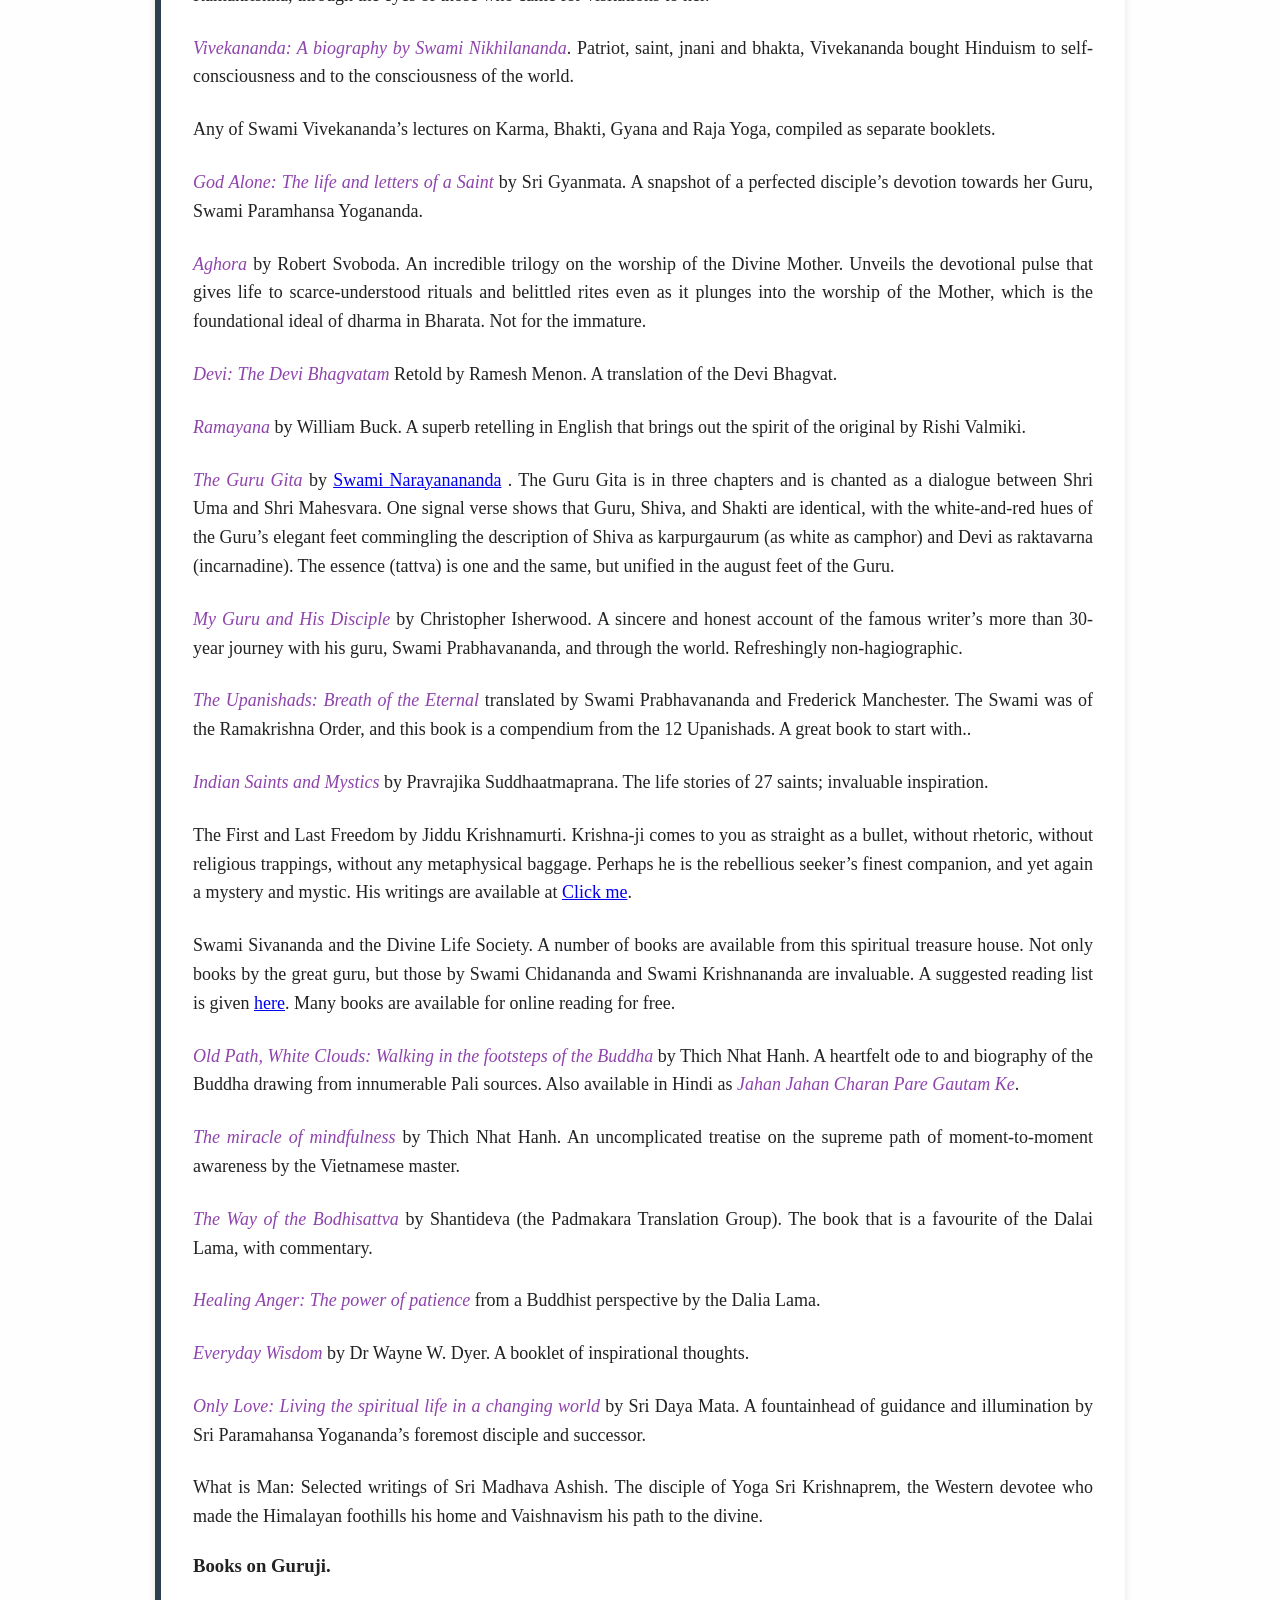
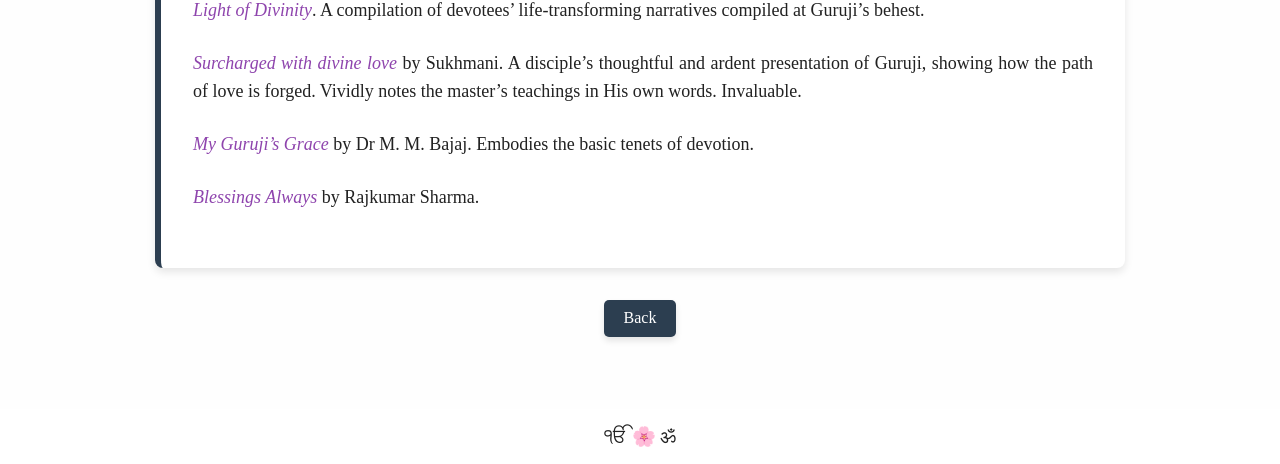
<file: pointers.html>
<!DOCTYPE html>
<html lang="en">
<head>
  <meta charset="UTF-8">
  <title>Pointers to the Moon</title>
  <link rel="stylesheet" href="styles.css">
</head>
<body>
  <header><h1>Pointers to the Moon</h1></header>
  <main>
    <section class="article">
      <h3>
        A few spiritual books. All of these have spoken to me. 
      </h3>
      <p>
        <i>Autobiography of a Yogi</i> by Paramahansa Yogananda. The classic story of a man’s devotion
        to his Guru, his search for God and his transformation into a Guru himself. Full of
        illumination, humour and pithy wisdom. 
      </p>
      <p>
        <i>Miracle of Love</i> by Sri Ram Dass. This book of spiritual satsangs on Shri Neem Karoli Baba
        is full of blessings, showing the multi-faceted nature of the devotional encounter, the
        invaluable grace of the Guru and the Guru’s words of wisdom. A book that inspires and
        takes you into the devotional fold no matter who you are and what creed you follow.        
      </p>
      <p>
        <i>Ek Onkar Satnam</i> (the True Name) by Osho. Shri Rajneesh’s incisive commentary on the
        Jap Sahib. The Hindi version is better than the English translation to my mind.        
      </p>
      <p>
        <i>I Am That</i> by Sri Nisargadatta Maharaj. A modern-day Upanishad. Incisive, clear, a superb
        summary of the Truth. It gets to the heart of the matter and eschews all paraphernalia.
      </p>
      <p>
        <i>Ashtavakra Mahagita (in Hindi, 9 volumes).</i> The supreme message of freedom in the guise
        of the ancient dialogue between the supreme Guru, Rishi Ashtavakra, and his disciple Raja
        Janaka, the videhi (an epithet signifying transcendence of body-mind consciousness). This
        commentary by Shri Rajneesh, or Osho, in Hindi brings the clear spring of freedom out of the
        old frame in which it had been bottled. Aphoristic, biting and gives the courageous wings to
        soar. And alas, for those of us without knowledge of Sanskrit, the only path into this amazing
        treatise. 
        A good translation in English is available at <a href="https://realization.org/p/ashtavakra-
        gita/richards.ashtavakra-gita/richards.ashtavakra-gita.html">Click me</a>.
      </p>
      <p>
        <i>The Heart of Awareness</i> is a translation by Thomas Byrom; and there is another by Bart
        Marshall, which could be accessed via Google. This peerless scripture eludes elaboration.
        Before its verses, you lie defenceless. “Abandon desire, the enemy, along with gain, itself so
        full of loss, and the good deeds which are the cause of the other two — practice indifference
        to everything,” says Ashtavakra to Janaka, the spiritual aspirant. He speaks from the highest
        point of view, that of Absolute Truth, sheer Reality. <a href="https://www.penguinrandomhouse.ca/books/22565/the-heart-of-awareness-by-translated-by-thomas-byrom/9781570628979">Click me</a>
      </p>
      <p>
        <i>Guru Vachaka Kovai</i> by Murugnar (translated by Dr T. V. Venkatasubramanian, Robert
        Butler and David Godman). The Garland of Guru’s Sayings is an authoritative collection of
        Shri Ramana Maharishi’s sayings. An introduction and summation of how to live in the light
        of advaita (non-dual) teachings by the great saint of self-realisation.
      </p>
      <p>
        <i>Manache Shloke</i>: Verses addressed to the Mind (translated by Swami Chidananda). A book
        compiled from the discourses the Swami gave on more than a forty couplets from this book
        written by the Guru of King Shivaji, Swami Samarth Ramdas. This book is full of practical
        advice: Chanting the Name of God be blessed in this world / Engage in good actions, daily
        worship, and discipline / Indifference to sense-objects is the essence of practice /Then, at all
        times, of thought-waves, you will be free.        
      </p>
      <p>
        <i>God as Mother</i> by Swami Chidananda is another superb book by the saint. It shows how the
        devotional mind looks at God as the divine mother, and goes behind the imagery of the
        Mother’s celebrated nine forms to show their inner appeal and essence. A must read. 
        <a href="https://www.dlshq.org/download/god-as-mother/">Click me</a>
      </p>
      <p>
        <i>Sri Siddhi Ma</i>: The Story of Neem Karoli Baba’s Spiritual Legacy by Jaya Prasada. An
        astounding account of bhakti, by a devoted servitor of the Mother of Kainchi, beloved Siddhi
        Ma, who herself was an exemplar of devotion to the great Sadguru, Shri Neem Karoli
        Maharaj.
      </p>
      <p>
        <i>The Gospel of Shri Ramakrishna</i> (in two volumes). Sri M records his master’s words on
        every encounter he is privileged to participate in; for us, supreme guidance.
      </p>
      <p>
        <i>The Gospel of the Holy Mother</i>. Full of spiritual pearls even as it recounts the daily life of the
        Mother, consort of Shri Ramakrishna, through the eyes of those who came for visitations to
        her.
      </p>
      <p>
        <i>Vivekananda: A biography by Swami Nikhilananda</i>. Patriot, saint, jnani and bhakta,
        Vivekananda bought Hinduism to self-consciousness and to the consciousness of the world.
      </p>
      <p>
        Any of Swami Vivekananda’s lectures on Karma, Bhakti, Gyana and Raja Yoga, compiled as
        separate booklets.
      </p>
      <p>
        <i>God Alone: The life and letters of a Saint</i> by Sri Gyanmata. A snapshot of a perfected
        disciple’s devotion towards her Guru, Swami Paramhansa Yogananda.
      </p>
      <p>
        <i>Aghora</i> by Robert Svoboda. An incredible trilogy on the worship of the Divine Mother.
        Unveils the devotional pulse that gives life to scarce-understood rituals and belittled rites
        even as it plunges into the worship of the Mother, which is the foundational ideal of dharma
        in Bharata. Not for the immature. 
      </p>
      <p>
        <i>Devi: The Devi Bhagvatam</i> Retold by Ramesh Menon. A translation of the Devi Bhagvat. 
      </p>
      <p>
        <i>Ramayana</i> by William Buck. A superb retelling in English that brings out the spirit of the
        original by Rishi Valmiki.
      </p>
      <p>
        <i>The Guru Gita</i> by <a href="https://www.librarything.com/author/narayananandaswami">Swami Narayanananda</a> . The Guru Gita is in three chapters and is chanted
        as a dialogue between Shri Uma and Shri Mahesvara. One signal verse shows that Guru,
        Shiva, and Shakti are identical, with the white-and-red hues of the Guru’s elegant feet
        commingling the description of Shiva as karpurgaurum (as white as camphor) and Devi as
        raktavarna (incarnadine). The essence (tattva) is one and the same, but unified in the august
        feet of the Guru.
      </p>
      <p>
        <i>My Guru and His Disciple</i> by Christopher Isherwood. A sincere and honest account of the
        famous writer’s more than 30-year journey with his guru, Swami Prabhavananda, and
        through the world. Refreshingly non-hagiographic.
      </p>
      <p>
        <i>The Upanishads: Breath of the Eternal</i> translated by Swami Prabhavananda and Frederick
        Manchester. The Swami was of the Ramakrishna Order, and this book is a compendium
        from the 12 Upanishads. A great book to start with..
      </p>
      <p>
        <i>Indian Saints and Mystics</i> by Pravrajika Suddhaatmaprana. The life stories of 27 saints;
        invaluable inspiration.
      </p>
      <p>
        The First and Last Freedom by Jiddu Krishnamurti. Krishna-ji comes to you as straight as a
        bullet, without rhetoric, without religious trappings, without any metaphysical baggage.
        Perhaps he is the rebellious seeker’s finest companion, and yet again a mystery and mystic.
        His writings are available at <a href="www.jkrishnamurti.org/">Click me</a>.
      </p>
      <p>
        Swami Sivananda and the Divine Life Society. A number of books are available from this
        spiritual treasure house. Not only books by the great guru, but those by Swami Chidananda
        and Swami Krishnananda are invaluable. A suggested reading list is given 
        <a href="http://sivanandaonline.org/public_html/?cmd=displayrightsection&amp;section_id=1354&amp;parent=1
        239&amp;format=html">here</a>. Many books are available for online reading for free.
      </p>
      <p>
        <i>Old Path, White Clouds: Walking in the footsteps of the Buddha</i> by Thich Nhat Hanh. A
        heartfelt ode to and biography of the Buddha drawing from innumerable Pali sources. Also
        available in Hindi as <i>Jahan Jahan Charan Pare Gautam Ke</i>.
      </p>
      <p>
        <i>The miracle of mindfulness</i> by Thich Nhat Hanh. An uncomplicated treatise on the supreme
        path of moment-to-moment awareness by the Vietnamese master.  
      </p>
      <p>
        <i>The Way of the Bodhisattva</i> by Shantideva (the Padmakara Translation Group). The book
        that is a favourite of the Dalai Lama, with commentary.
      </p>
      <p>
        <i>Healing Anger: The power of patience</i> from a Buddhist perspective by the Dalia Lama.
      </p>
      <p>
        <i>Everyday Wisdom</i> by Dr Wayne W. Dyer. A booklet of inspirational thoughts.
      </p>
      <p>
        <i>Only Love: Living the spiritual life in a changing world</i> by Sri Daya Mata. A fountainhead of
        guidance and illumination by Sri Paramahansa Yogananda’s foremost disciple and
        successor.
      </p>
      <p>
        What is Man: Selected writings of Sri Madhava Ashish. The disciple of Yoga Sri
        Krishnaprem, the Western devotee who made the Himalayan foothills his home and
        Vaishnavism his path to the divine.
      </p>
      <h3>
        Books on Guruji.
      </h3>
      <p>
       <i>Light of Divinity</i>. A compilation of devotees’ life-transforming narratives compiled at Guruji’s
        behest. 
      </p>
      <p>
        <i>Surcharged with divine love</i> by Sukhmani. A disciple’s thoughtful and ardent presentation of
        Guruji, showing how the path of love is forged. Vividly notes the master’s teachings in His
        own words. Invaluable. 
      </p>
      <p>
        <i>My Guruji’s Grace</i> by Dr M. M. Bajaj. Embodies the basic tenets of devotion.
      </p>
      <p>
        <i>Blessings Always</i> by Rajkumar Sharma.
      </p>
    </section>
    <a href="TheCaret.html" class="back-button">Back</a>
  </main>
  <footer>ੴ 🌸 ॐ</footer>
  <script>
  window.addEventListener('load', () => {
    document.body.classList.add('loaded');
  });
</script>

</body>
</html>
</file>
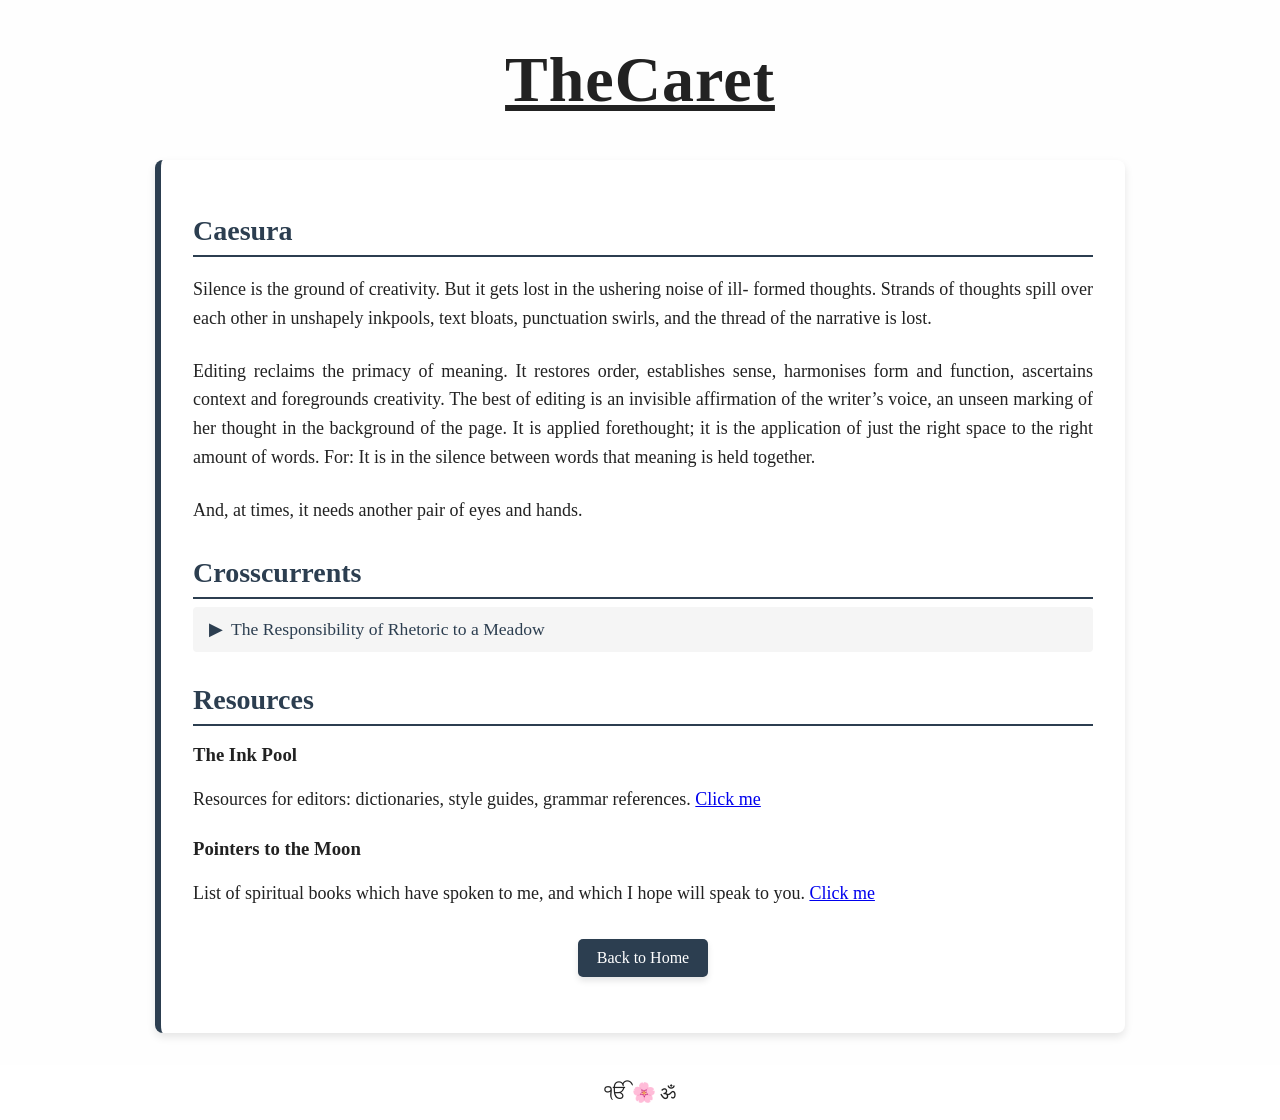
<file: TheCaret.html>
<!DOCTYPE html>
<html lang="en">
<head>
  <meta charset="UTF-8">
  <title style="height: 10px;" >TheCaret</title>
  <link rel="stylesheet" href="styles.css">
</head>

<body>
<!-- HEADER-->
 
  <header class="page-header">
    <h1>TheCaret</h1>
  </header>
  <main class="article">

<!-- CAESURA  -->

    <section >
      <h2>Caesura</h2>
      <p>Silence is the ground of creativity. But it gets lost in the ushering noise of ill-
        formed thoughts. Strands of thoughts spill over each other in unshapely
        inkpools, text bloats, punctuation swirls, and the thread of the narrative is lost.</p>
      <p>
        Editing reclaims the primacy of meaning. It restores order, establishes sense,
        harmonises form and function, ascertains context and foregrounds creativity.
        The best of editing is an invisible affirmation of the writer’s voice, an unseen
        marking of her thought in the background of the page. It is applied
        forethought; it is the application of just the right space to the right amount of
        words. For: It is in the silence between words that meaning is held together.</p>
      <p>
        And, at times, it needs another pair of eyes and hands.</p>
    </section>

<!-- CROSSCURRENTS -->  
    
    <section >
      <h2>Crosscurrents</h2>
      <div class="collapsible-section">
        <button class="collapsible">
          <span></span> The Responsibility of Rhetoric to a Meadow
        </button>
        <div class="content">
          <h3>The Responsibility of Rhetoric to a Meadow</h3>
          <p>
            Is restraint actually a responsibility in times of barbarism? Confronted with
            terror, aren’t we allowed to rant? Doesn’t the helplessness of the bystander
            or the outrage of the violated victim in the face of a body blow to the
            dharma of humanity and its entire social ethos need to be vented?﻿Assuredly
            so. Expression is a function of speech and of civilizational discourse. But
            silence is our felt response when horror turns its face upon us—or when
            holiness does so too. We instinctively know that terror that overwhelms all
            its murderous precedents can’t be voiced against or over. And we know that
            what is uniquely and forever holy when seen against the class of all
            precedents cannot be glorified. We can only respond to it with silent awe.
            Note Arjun’s disorientation when faced with the glory of Krishna. Note our
            silent tears when we were efficiently, cooly, and cockily killed in a peaceful
            meadow in Kashmir. <i>We</i> were killed because those who were murdered
            were our extended selves. They were killed because they represented a free
            and happy humanity. Bestial animalistic barbarity and supra-human glory,
            both, rob human beings of the bandwidth of perceptual responses. We
            struggle to emote against or for. The holy invites prayer and supplication,
            while the subhuman savage discredits all ideas of communication, and then
            invites a rhetoric of retribution. Our wounds gape silently; our words catch
            up later.
            </p>
            <p>
            However, given the propensity of our minds to be swayed into intemperate
            discourse (internal and external), there are boundaries, if you will—placed
            even upon prayer (which is but an extollation of the holy, a <i>stuti</i>, after we
            have experienced the sacred briefly) as a public medium. Sant Kabirji says
            sharply: <i>“Kankar pathar jori ke masjid lai chunai / Ta chadhi mulla baang
              de kya bahira hua Khudai?”</i> A mosque is built with stones and pebbles / A
            cleric crows from its minaret: Is God hard of hearing? But what about the
            other case: When humanity itself requires redemptive justice? Should there
            be hedges on our speech even there? Yes. Allowances have to be made for
            the space in which violated emotions can be expressed. But once terror has
            created a theatre of barbarism, we need to ensure we do not enter it
            again—not via words, because that is easily done. Words ignite powerful
            emotions. And, when barbarism has been especially designed to provoke,
            we need to stay clear of its theatre and allow time for a response. Not a
            reaction, because that can play into the anti-human, anti-civilizational
            design that defines the sub-human barbaric that vented its bestial savagery
            for a quarter or a third of an hour and stained a green meadow red. Let us
            posit this differently. Shall we respond to the sharks that hunt and
            <i>naturally</i> consider blood food by baying for their blood in turn? The
            responsibility of rhetoric lies in allowing time and space to those who
            exercise power in our stead. Rhetoric has to point out that those who were
            killed were denuded of their human identity. Rhetoric has to not let the
            arms of power forget that this was a crime against humanity and a violation
            of unitary social ties, such as that of family, marriage, childhood, just
            bonding. Rhetoric’s responsibility is to push the arms of power and the
            deliberation of justice towards a punishment that clearly <i>avenges all</i> of
            <i>humanity</i>. In fact, rhetoric needs to remind justice if it gets too punctilious
            with its laws.
            </p> 
            <p>
            Finally, rhetoric needs to prod justice to make allowance for a space of
            peace. That allows those were fatally outraged to find the other shore for
            their spirit, a nobler designation, a calm sanctuary that lets them walk away
            from the red bloodlust of a once-alive meadow. If rhetoric is overwhelmed
            by calls for dead bodies, a fully fervent war, and for waters to flow
            incarnadine, it runs the real risk of operationalizing the powerful engine of
            the war machine before it is oiled, positioned, provisioned for, and
            defended. That in turn serves against the raison d’être of the rhetoric:
            Justice. And an avengeful one at that, a ferocious attack whose splinters
            lodge themselves in the military body of the enemy now and forever in its
            racial memory. Since deterrence doesn’t work, war has to. But for war to
            work, victory has to be assured and, more difficult, swift.﻿In this context,
            rhetoric has to fight at the subtle frontiers of narrative-building. It has to
            find symbols and images that emphasize the inhumanity and irreligiosity,
            the lack of reverence for the sacred and unconcealed disgust for the
            humane that characterise subhuman barbarism. It has to reawaken the
            myths that speak of the subterranean urges, the dark wells and seductive
            veils of evil, and expose the psyche that lies behind terror. It can paint the
            enemy with the palette that terror chose or reveal its true face, by contrast,
            via stoic humanism. What it must not allow for is the enemy to wear the
            emotional patina of victimhood and the mask of historical, geographical, or
            imagined injury. It has to forbid terror from justifying any equipment of
            violence as a moral defence. And it has to do this as the narrative forms
            with punches and counterpunches, calling for explanations, examination,
            inquiry, guilt-shaming, legal swordplay, diplomatic fencing, and
            exculpation. Rhetoric has to be responsible even as we search for the
            enemies within—rightly—and without, but not one hopes blindly. 
            </p>
            <p>
            Humans are not survivalists alone. They belong together.﻿ This terror and
            those who have called it out of its den aren’t human. Terrorism isn’t
            inspired by courage. Or ideas. Its subhuman and inchoate self is seduced by
            the age-old promise of lasciviousness, here or hereafter. It is primed by
            savagery, the seeds of its finer instincts never nurtured. Terror itself comes
            from a primeval and base fear, that of survival in a jungle. It is not designed
            for coexistence; it is structured to be unfit for compassion. It does not seek
            solace or succour; it places these in a belief system where zombies live in a
            post-carnage paradise. What a contemplation. Humanity confronts terror
            with courage, because it is not only primed to survive (as evolutionist will
            have it), but also designed to be sociable and loved. Thus, it finds its
            courage against the subhuman, it avenges and claims itself, and finally it
            pities the darkness that births the den of terror. For the darkness cannot be
            helped. It is beyond redemption. Even its idea of heaven is based on the
            creation of hell.
            </p>
            <p>
            The outrage of our voices can find rest only when justice has dignified
            humanity again, thunderously punished those who violated it. Give justice
            some time to simmer and brood so that it can place its sure hands on the
            neck of evil and not merely wrestle with it. Nor should it find only fleeting
            shadows to fight against—which will fail the entire enterprise and bring the
            ordinary bystander back to his helpless self and deprive the grief-stricken of
            resolution. There is a meadow in a valley that needs to be made green,
            bright, and human again. Then alone can those who were denied it be made
            whole again and bid adieu. Om Shanti Shanti Shanti
            </p>
          </p>
        </div>
      </div>
    </section>

<!-- RESOURCES--> 
    
    <section >
     <h2>Resources</h2> 
        <h3> The Ink Pool</h3>
        <p>
          Resources for editors: dictionaries, style guides, grammar references.
          <a href="inkpool.html">Click me</a> 
        </p> 
      
        <h3> Pointers to the Moon</h3>
        <p>
          List of spiritual books which have spoken to me, and which I hope will speak to you.
          <a href="pointers.html">Click me</a> 
        </p>  
    </section> 
    <a href="index.html" class="back-button">Back to Home</a>
  </main>
  <footer>ੴ 🌸 ॐ</footer>

<!-- Script: JAVA logic -->

  <script>
  // Collapsible logic
  document.querySelectorAll('.collapsible').forEach(btn => {
    btn.addEventListener('click', function() {
      this.classList.toggle('active');
      const content = this.nextElementSibling;
      content.classList.toggle('open');
    });
  });

  // Footnote navigation logic
  document.querySelectorAll('a[href^="#footnote-"]').forEach(link => {
    link.addEventListener('click', function(e) {
      const targetId = this.getAttribute('href').substring(1);
      const target = document.getElementById(targetId);
      if (target) {
        // Find the closest collapsible content and open it if not open
        const content = target.closest('.content');
        if (content && !content.classList.contains('open')) {
          // Open the collapsible
          const btn = content.previousElementSibling;
          if (btn && btn.classList.contains('collapsible')) {
            btn.classList.add('active');
            content.classList.add('open');
          }
        }
        // Smooth scroll to footnote
        setTimeout(() => {
          target.scrollIntoView({ behavior: 'smooth', block: 'center' });
        }, 100); // Wait for open animation
      }
    });
  });

  // Return arrow logic (for ↩ links)
  document.querySelectorAll('.footnote a[aria-label="Back to reference"]').forEach(link => {
    link.addEventListener('click', function(e) {
      const refId = this.getAttribute('href').substring(1);
      const ref = document.getElementById(refId);
      if (ref) {
        ref.scrollIntoView({ behavior: 'smooth', block: 'center' });
      }
    });
  });
</script>
<script>
  window.addEventListener('load', () => {
    document.body.classList.add('loaded');
  });
</script>



</body>
</html>
</file>
<file: styles.css>
/* ========================================
   General Body & Layout
   ======================================== */
   body {
    font-family: 'Georgia', serif;
    background-color: #fefefe;
    color: #222;
    margin: 0;
    padding: 0;
    opacity: 0;
    transition: opacity 1s ease-in;
}
body.loaded {
  opacity: 1;
}

  
  header,
  footer {
    background: #fff;
    padding: 1rem;
    text-align: center;
  }
  
  nav a {
  margin: 0 12px;
  text-decoration: none;
  color: #444;
  font-weight: 500;
  font-size: 1.1rem;
  transition: color 0.3s ease, border-bottom 0.3s ease;
  border-bottom: 2px solid transparent;
}

nav a:hover {
  color: #2c3e50;
  border-bottom: 2px solid #2c3e50;
}

blockquote {
  font-size: 1.3rem;
  font-style: italic;
  color: #333;
  padding: 1rem 1.5rem;
  max-width: 700px;
  margin: 2rem auto;
  
}

  
  
  main {
    padding: 1rem;
  }
  
  footer {
    font-size: 1.2rem;
    margin-top: 2rem;
  }
  
  /* Default spacing for all sections */
  section {
    margin-bottom: 2rem;
  }
  
  /* ========================================
     Hero Section
     ======================================== */
  .hero-header {
    position: relative;
    height: 50vh;
    color: white;
    display: flex;
    align-items: center;
    justify-content: center;
    text-align: center;
    background: url('images/blue_lake_mountain.jpg') center/cover no-repeat;
    overflow: hidden;
  }
  
  .hero-header::after {
    content: '';
    position: absolute;
    bottom: 0;
    left: 0;
    right: 0;
    height: 50px;
    background: linear-gradient(to bottom, rgba(0, 0, 0, 0.4), white);
    pointer-events: none;
  }
  
  .hero-header h1 {
  font-size: 3rem;
  margin: 0;
  text-shadow: 1px 1px 4px rgba(0, 0, 0, 0.4);
}

  
  .page-header {
    font-family: 'Georgia', serif;
    color: #222; /* Use dark color for visibility */
    text-align: center;
    font-size: 2rem;
    margin: 0;
    padding: 0;
    background: transparent;
    letter-spacing: 1px;
    font-weight: normal;
    text-decoration: underline;
}

  

  @media (max-width: 768px) {
    .hero-header {
      height: 30vh;
    }
    .hero-header h1 {
      font-size: 2rem;
    }
  }
  
  @media (max-width: 480px) {
    .hero-header {
      height: 25vh;
    }
    .hero-header h1 {
      font-size: 1.5rem;
    }
  }
  
  /* ========================================
     Shared Article & Poem Container
     ======================================== */
  .article,
  .poem {
    max-width: 900px;       /* same width for both */
    margin: 2rem auto;      /* centered with vertical spacing */
    padding: 2rem;          /* internal padding */
    border-radius: 8px;     /* rounded corners */
    box-shadow: 0 4px 8px rgba(0, 0, 0, 0.1);
    font-family: 'Georgia', serif;
  }
  
  

  
  /* ========================================
     Article Styles
     ======================================== */
  .article {
    background-color: white;
    border-left: 6px solid #2c3e50; /* accent border matching h2 color */
    box-shadow: 0 4px 8px rgba(0, 0, 0, 0.1); /* like .article */
  }

  .article-nested {
    background-color: white;
    max-width: 900px;
    margin: 2rem auto;
    padding: 2rem;
    border-radius: 8px;
    box-shadow: 0 4px 8px rgba(0, 0, 0, 0.1); /* like .article */
  }
  .article h2 {
    font-size: 1.75rem;
    color: #2c3e50;
    margin-bottom: 0.5rem;
    border-bottom: 2px solid #2c3e50;
    padding-bottom: 0.5rem;
  }
  
  .article p {
    font-size: 1.125rem;
    line-height: 1.6;
    text-align: justify;
    margin-bottom: 1.5rem;
  }
  
  .article p i {
    color: #8e44ad;
    font-style: italic;
  }
  
  /* ========================================
     Poem Styles (article-like container, poetic text)
     ======================================== */
  .poem {
    background-color: white;           /* like .article */
    
    box-shadow: 0 4px 8px rgba(0, 0, 0, 0.1); /* like .article */
    max-width: 900px;
    margin: 2rem auto;
    padding: 2rem;
    border-radius: 8px;
    font-family: 'Georgia', serif;
  }

  .poem h2 {
    font-size: 1.75rem;
    color: #2c3e50;
    margin-bottom: 0.5rem;
    border-bottom: 2px solid #2c3e50;
    padding-bottom: 0.5rem;
  }

  .poem p {
    margin: 0;
    font-size: 1.125rem;
    line-height: 1.8;
    white-space: pre-line;   /* preserve line breaks */
    color: #333;
    text-align: center;
  }

  /* ========================================
     Collapsible Sections
     ======================================== */
  .collapsible-section {
    margin-bottom: 1.5rem;
  }

  .collapsible {
    background: #f5f5f5;
    color: #2c3e50;
    cursor: pointer;
    padding: 0.75rem 1rem;
    width: 100%;
    border: none;
    text-align: left;
    outline: none;
    font-size: 1.1rem;
    font-family: 'Georgia', serif;
    border-radius: 4px;
    transition: background 0.2s;
    display: flex;
    align-items: center;
    gap: 0.5rem;
  }

  .collapsible:hover {
    background: #e0e0e0;
  }

  /* Arrow icon using ::before on span */
  .collapsible span::before {
    content: "▶";
    display: inline-block;
    transition: transform 0.2s;
  }

  /* Rotate arrow to point south when active */
  .collapsible.active span::before {
    transform: rotate(90deg);
  }
    
  .content {
    padding: 0 1rem;
    max-height: 0;
    overflow: hidden;
    transition: all 0.3s ease;
    background: white;
    border-left: 4px solid #2c3e50;
    max-height: 0;
  }

  .content.open {
    padding: 1rem;
    max-height: none;
  }

  .footnote {
    font-size: 0.95em;
    color: #555;
    margin: 1em 0 1em 2em;
    border-left: 2px solid #eee;
    padding-left: 1em;
    background: #fafafa;
    border-radius: 4px;
}

.footnote a {
    text-decoration: none;
    font-size: 2em;
    margin-left: 0.5em;
}

 /* ========================================
    Profile Page Styles
     ======================================== */
 
.profile-card {
  background: #fff;
  border-left: 6px solid #2c3e50;
  box-shadow: 0 6px 20px rgba(0,0,0,0.07);
  padding: 2rem;
  border-radius: 10px;
  text-align: center;
  transition: transform 0.3s ease;
}

.profile-card:hover {
  transform: translateY(-5px);
}

.bio .subtitle {
  font-style: italic;
  color: #666;
  margin-bottom: 1rem;
  font-size: 1.1rem;
}




body.about {
  background: linear-gradient(to bottom, #f9f9f9, #eef2f3);
}


.container {
  max-width: 800px;
  margin: 0 auto;
  padding: 20px;
}

header_profile {
  text-align: center;
  padding-bottom: 20px;
}

header_profile h1 {
  font-size: 2.5em;
  color: #2c3e50;
}

.profile {
  display: flex;
  flex-direction: column;
  align-items: center;
  gap: 20px;
}

.profile-pic {
  width: 180px;
  height: 180px;
  border-radius: 50%;
  object-fit: cover;
  box-shadow: 0 4px 10px rgba(0, 0, 0, 0.1);
}

.bio {
  text-align: center;
}

.bio h2 {
  font-size: 1.8em;
  margin-bottom: 10px;
}

.bio a {
  color: #0077cc;
  text-decoration: none;
}

.bio a:hover {
  text-decoration: underline;
}

footer_profile {
  font-size: 1.3rem;
  margin-top: 2rem;
  color: #555;
  background: linear-gradient(to right, #ffffff, #f9f9f9);
  padding: 1rem 0;
  box-shadow: 0 -2px 6px rgba(0,0,0,0.05);
}


/* ========================================
    Back Button Styles
    ======================================== */
     
 
.back-button {
  display: block;
  margin: 1.5rem auto;
  padding: 0.6rem 1.2rem;
  background-color: #2c3e50;
  color: #fff;
  font-family: 'Georgia', serif;
  font-size: 1rem;
  text-decoration: none;
  border-radius: 5px;
  box-shadow: 0 4px 6px rgba(0,0,0,0.1);
  transition: background-color 0.3s ease, transform 0.2s ease;
  text-align: center;
  width: fit-content;
}

.back-button:hover {
  background-color: #1a252f;
  transform: translateY(-2px);
}

.guruji-header {
  text-align: center;
  margin-top: 2rem;
  margin-bottom: 2rem;
}

.guruji-image {
  width: 250px;
  height: 250px;
  object-fit: cover;
  border-radius: 50%;
  box-shadow: 0 6px 16px rgba(0, 0, 0, 0.15);
  border: 4px solid #f4f4f4;
  transition: transform 0.3s ease;
}

.guruji-image:hover {
  transform: scale(1.03);
}
</file>
